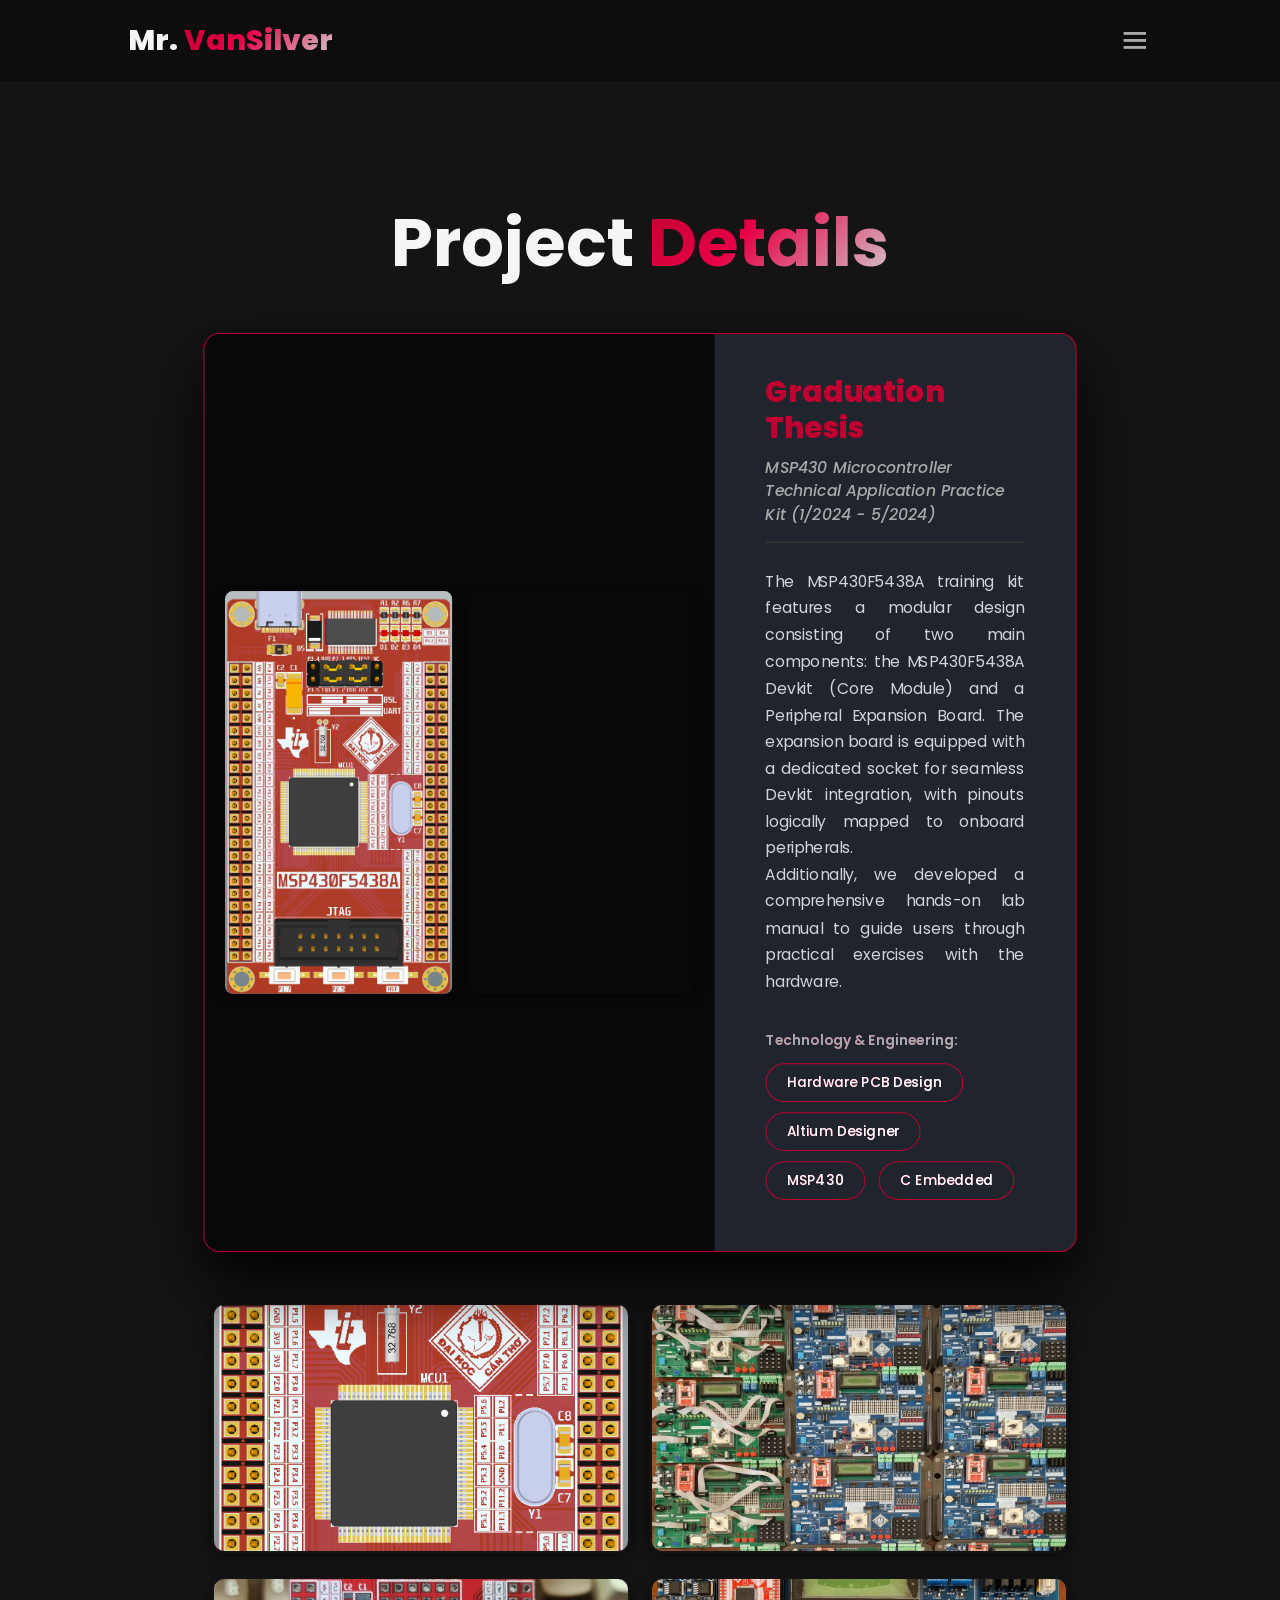
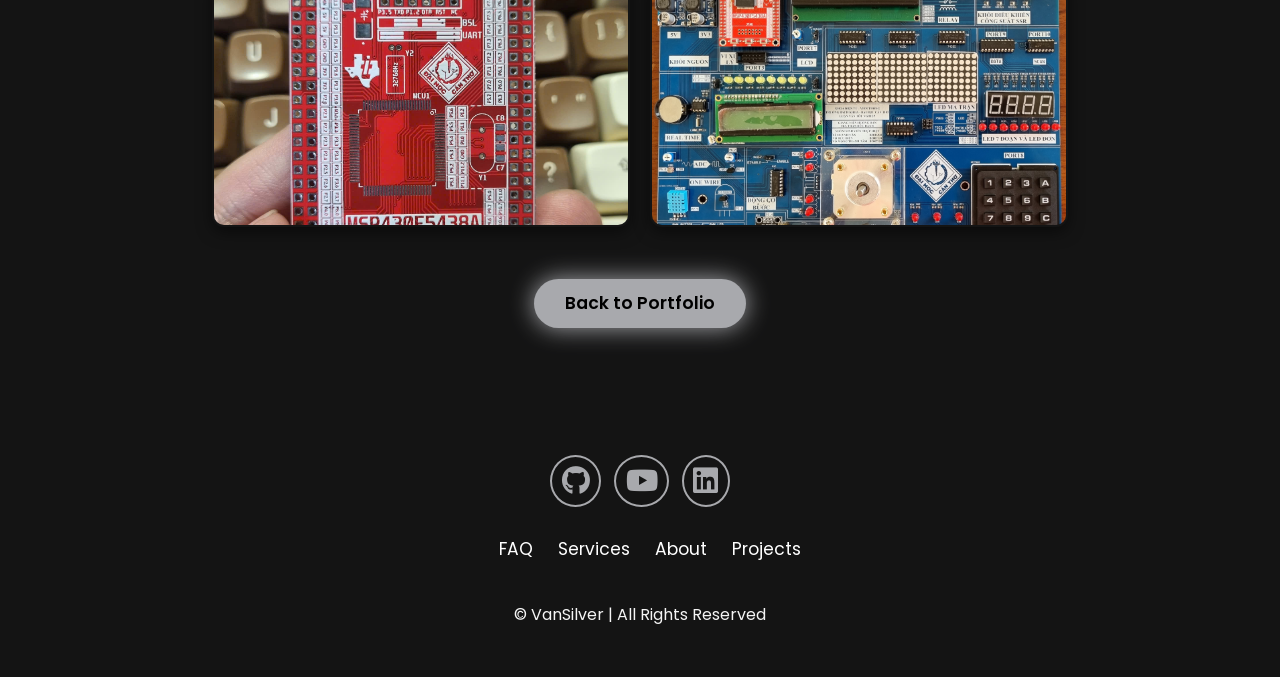
<file: project-graduation-thesis.html>
<!DOCTYPE html>
<html lang="en">

<head>
  <meta charset="UTF-8" />
  <meta name="viewport" content="width=device-width, initial-scale=1.0" />
  <title>Graduation Thesis - VanSilver Portfolio</title>
  <link rel="stylesheet" href="assets/css/style-orange-red.css" />
  <link href='https://unpkg.com/boxicons@2.1.4/css/boxicons.min.css' rel='stylesheet'>
  <link rel="stylesheet" href="https://cdnjs.cloudflare.com/ajax/libs/font-awesome/6.6.0/css/all.min.css">
  <link rel="stylesheet" href="https://cdn.jsdelivr.net/npm/@fancyapps/ui@5.0/dist/fancybox/fancybox.css" />
  <link rel="icon" href="favicon.ico" type="image/x-icon">
</head>

<body>
  <header class="header">
    <a href="index.html#home" class="logo">
      Mr. <span>VanSilver</span>
    </a>
    <i class="bx bx-menu" id="menu-icon"></i>
    <nav class="navbar">
      <a href="index.html#home">Home</a>
      <a href="index.html#about">About</a>
      <a href="index.html#services">Services</a>
      <a href="index.html#projects">Projects</a>
      <a href="index.html#contact">Contact</a>
    </nav>
    <button class="gradient-btn" id="contact-btn">Contact Me</button>
  </header>

  <section class="projects" style="padding-top: 15rem; min-height: unset; padding-bottom: 5rem;">
    <h2 class="heading">Project <span>Details</span></h2>

    <div class="projects-container-custom">
      <div class="project-row active" style="cursor: default; pointer-events: auto;">
        <div class="project-media-gallery">
          <img src="assets/img/projects/Graduation-thesis/KIT_MSP430F5438A_BSL.png" alt="Graduation Thesis"
            class="media-item">
          <iframe class="media-item" src="https://www.youtube.com/embed/G061mG5yTEQ" frameborder="0"
            allowfullscreen></iframe>
        </div>
        <div class="project-content">
          <div class="project-title">Graduation Thesis</div>
          <div class="project-summary">MSP430 Microcontroller Technical Application Practice Kit (1/2024 - 5/2024)</div>
          <div class="project-description">
            <p>The MSP430F5438A training kit features a modular design consisting of two main components: the
              MSP430F5438A Devkit (Core Module) and a Peripheral Expansion Board. The expansion board is equipped with a
              dedicated socket for seamless Devkit integration, with pinouts logically mapped to onboard peripherals.
            </p>
            <p>Additionally, we developed a comprehensive hands-on lab manual to guide users through practical exercises
              with the hardware.</p>
          </div>
          <div class="tech-stack">
            <span class="tech-label">Technology & Engineering:</span>
            <div class="tags">
              <span>Hardware PCB Design</span>
              <span>Altium Designer</span>
              <span>MSP430</span>
              <span>C Embedded</span>
            </div>
          </div>
        </div>
      </div>
      
      <div class="detail-gallery">
        <a href="assets/img/projects/Graduation-thesis/KIT_MSP430F5438A_BSL.png" data-fancybox="gallery">
          <img src="assets/img/projects/Graduation-thesis/KIT_MSP430F5438A_BSL.png" alt="Gallery Image 1">
        </a>
        <a href="assets/img/projects/Graduation-thesis/ketqualuanvan.jpg" data-fancybox="gallery">
          <img src="assets/img/projects/Graduation-thesis/ketqualuanvan.jpg" alt="Gallery Image 2">
        </a>
        <a href="assets/img/projects/Graduation-thesis/z7277470069528_8d7112f47a5e106aea6afc37aab497d3.jpg" data-fancybox="gallery">
          <img src="assets/img/projects/Graduation-thesis/z7277470069528_8d7112f47a5e106aea6afc37aab497d3.jpg" alt="Gallery Image 3">
        </a>
        <a href="assets/img/projects/Graduation-thesis/20240413_151230.jpg" data-fancybox="gallery">
          <img src="assets/img/projects/Graduation-thesis/20240413_151230.jpg" alt="Gallery Image 4">
        </a>
      </div>
      
      <div style="text-align: center; margin-top: 5rem;">
         <a href="index.html#projects" class="btn">Back to Portfolio</a>
      </div>
    </div>
  </section>

  <footer class="footer">
    <div class="social-icons">
      <a href="https://github.com/VanSilver" target="_blank" rel="noopener noreferrer">
        <i class="fa-brands fa-github"></i>
      </a>
      <a href="https://www.youtube.com/@vansilver1711" target="_blank" rel="noopener noreferrer">
        <i class="fa-brands fa-youtube"></i>
      </a>
      <a href="https://www.linkedin.com/in/vansilver1711/" target="_blank" rel="noopener noreferrer">
        <i class="fa-brands fa-linkedin"></i>
      </a>
    </div>
    <ul class="list">
      <li><a href="">FAQ</a></li>
      <li><a href="index.html#services">Services</a></li>
      <li><a href="index.html#about">About</a></li>
      <li><a href="index.html#projects">Projects</a></li>
    </ul>
    <p class="copyright"> © VanSilver | All Rights Reserved</p>
  </footer>

  <script src="assets/js/script.js"></script>
  <script src="https://cdn.jsdelivr.net/npm/@fancyapps/ui@5.0/dist/fancybox/fancybox.umd.js"></script>
  <script>
    Fancybox.bind("[data-fancybox]", {
      // Custom options
    });
    document.getElementById('contact-btn').addEventListener('click', () => {
      window.location.href = 'index.html#contact';
    });
  </script>
</body>

</html>
</file>
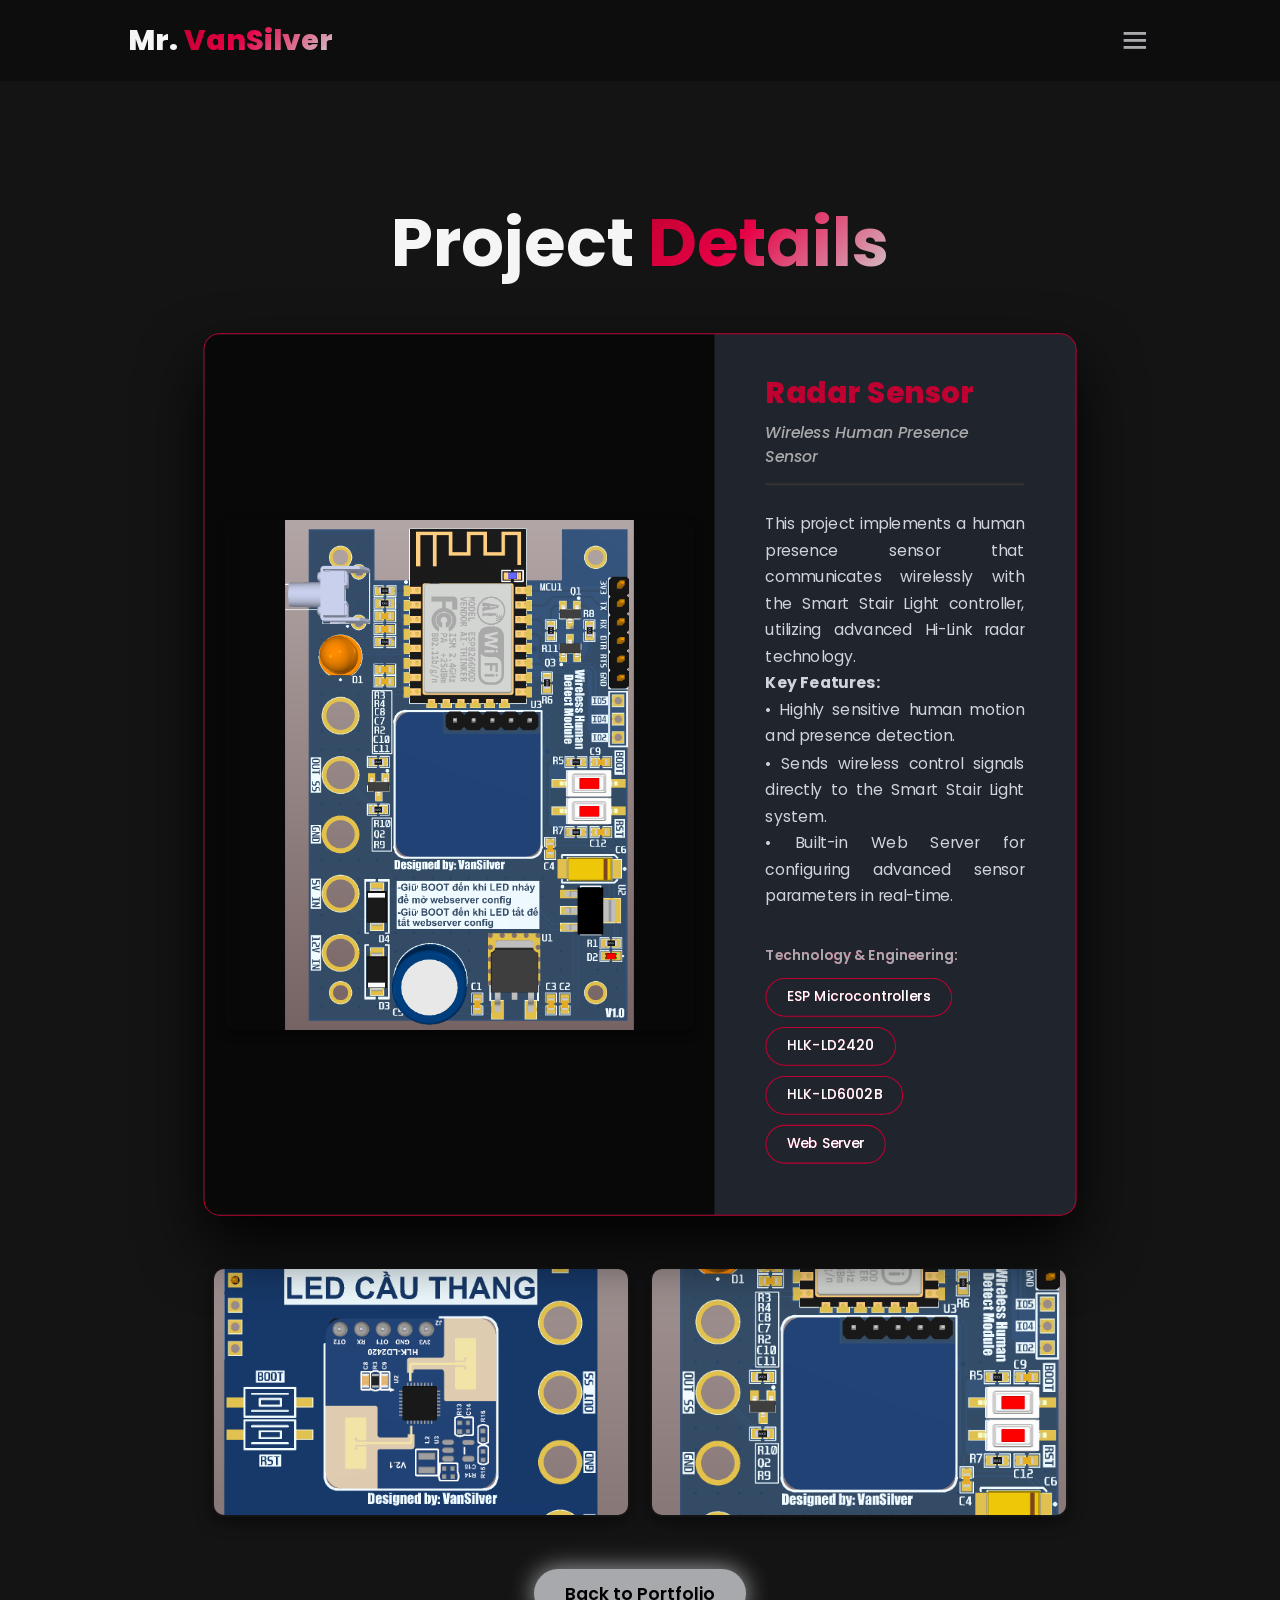
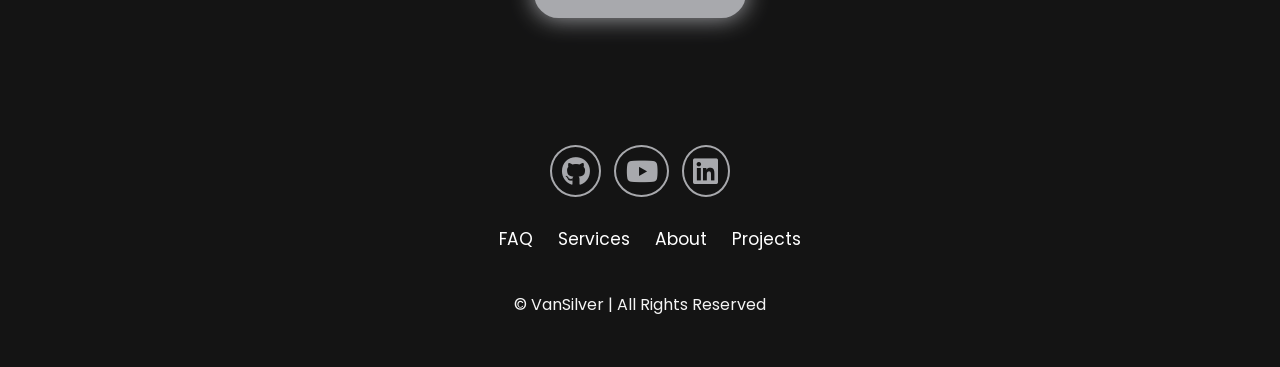
<file: project-radar-sensor.html>
<!DOCTYPE html>
<html lang="en">

<head>
  <meta charset="UTF-8" />
  <meta name="viewport" content="width=device-width, initial-scale=1.0" />
  <title>Radar Sensor - VanSilver Portfolio</title>
  <link rel="stylesheet" href="assets/css/style-orange-red.css" />
  <link href='https://unpkg.com/boxicons@2.1.4/css/boxicons.min.css' rel='stylesheet'>
  <link rel="stylesheet" href="https://cdnjs.cloudflare.com/ajax/libs/font-awesome/6.6.0/css/all.min.css">
  <link rel="stylesheet" href="https://cdn.jsdelivr.net/npm/@fancyapps/ui@5.0/dist/fancybox/fancybox.css" />
  <link rel="icon" href="favicon.ico" type="image/x-icon">
</head>

<body>
  <header class="header">
    <a href="index.html#home" class="logo">
      Mr. <span>VanSilver</span>
    </a>
    <i class="bx bx-menu" id="menu-icon"></i>
    <nav class="navbar">
      <a href="index.html#home">Home</a>
      <a href="index.html#about">About</a>
      <a href="index.html#services">Services</a>
      <a href="index.html#projects">Projects</a>
      <a href="index.html#contact">Contact</a>
    </nav>
    <button class="gradient-btn" id="contact-btn">Contact Me</button>
  </header>

  <section class="projects" style="padding-top: 15rem; min-height: unset; padding-bottom: 5rem;">
    <h2 class="heading">Project <span>Details</span></h2>

    <div class="projects-container-custom">
      <div class="project-row active" style="cursor: default; pointer-events: auto;">
        <div class="project-media-gallery" style="grid-template-columns: 1fr;">
          <img src="assets/img/projects/Radar-Sensor/Sensor_HLK_LD2420_ESP8266.png" alt="Radar Sensor"
            class="media-item" style="aspect-ratio: auto; object-fit: contain; max-height: 500px; margin: 0 auto;">
        </div>
        <div class="project-content">
          <div class="project-title">Radar Sensor</div>
          <div class="project-summary">Wireless Human Presence Sensor</div>
          <div class="project-description">
            <p>This project implements a human presence sensor that communicates wirelessly with the Smart Stair Light controller, utilizing advanced Hi-Link radar technology.</p>
            <p><strong>Key Features:</strong><br>
            • Highly sensitive human motion and presence detection.<br>
            • Sends wireless control signals directly to the Smart Stair Light system.<br>
            • Built-in Web Server for configuring advanced sensor parameters in real-time.</p>
          </div>
          <div class="tech-stack">
            <span class="tech-label">Technology & Engineering:</span>
            <div class="tags">
              <span>ESP Microcontrollers</span>
              <span>HLK-LD2420</span>
              <span>HLK-LD6002B</span>
              <span>Web Server</span>
            </div>
          </div>
        </div>
      </div>
      
      <div class="detail-gallery">
        <a href="assets/img/projects/Radar-Sensor/Radar_Sensor_HLK_LD2420_ESP8266.png" data-fancybox="gallery">
          <img src="assets/img/projects/Radar-Sensor/Radar_Sensor_HLK_LD2420_ESP8266.png" alt="Gallery Image 1">
        </a>
        <a href="assets/img/projects/Radar-Sensor/Sensor_HLK_LD2420_ESP8266.png" data-fancybox="gallery">
          <img src="assets/img/projects/Radar-Sensor/Sensor_HLK_LD2420_ESP8266.png" alt="Gallery Image 2">
        </a>
      </div>
      
      <div style="text-align: center; margin-top: 5rem;">
         <a href="index.html#projects" class="btn">Back to Portfolio</a>
      </div>
    </div>
  </section>

  <footer class="footer">
    <div class="social-icons">
      <a href="https://github.com/VanSilver" target="_blank" rel="noopener noreferrer">
        <i class="fa-brands fa-github"></i>
      </a>
      <a href="https://www.youtube.com/@vansilver1711" target="_blank" rel="noopener noreferrer">
        <i class="fa-brands fa-youtube"></i>
      </a>
      <a href="https://www.linkedin.com/in/vansilver1711/" target="_blank" rel="noopener noreferrer">
        <i class="fa-brands fa-linkedin"></i>
      </a>
    </div>
    <ul class="list">
      <li><a href="">FAQ</a></li>
      <li><a href="index.html#services">Services</a></li>
      <li><a href="index.html#about">About</a></li>
      <li><a href="index.html#projects">Projects</a></li>
    </ul>
    <p class="copyright"> © VanSilver | All Rights Reserved</p>
  </footer>

  <script src="assets/js/script.js"></script>
  <script src="https://cdn.jsdelivr.net/npm/@fancyapps/ui@5.0/dist/fancybox/fancybox.umd.js"></script>
  <script>
    Fancybox.bind("[data-fancybox]", {
      // Custom options
    });
    document.getElementById('contact-btn').addEventListener('click', () => {
      window.location.href = 'index.html#contact';
    });
  </script>
</body>

</html>
</file>
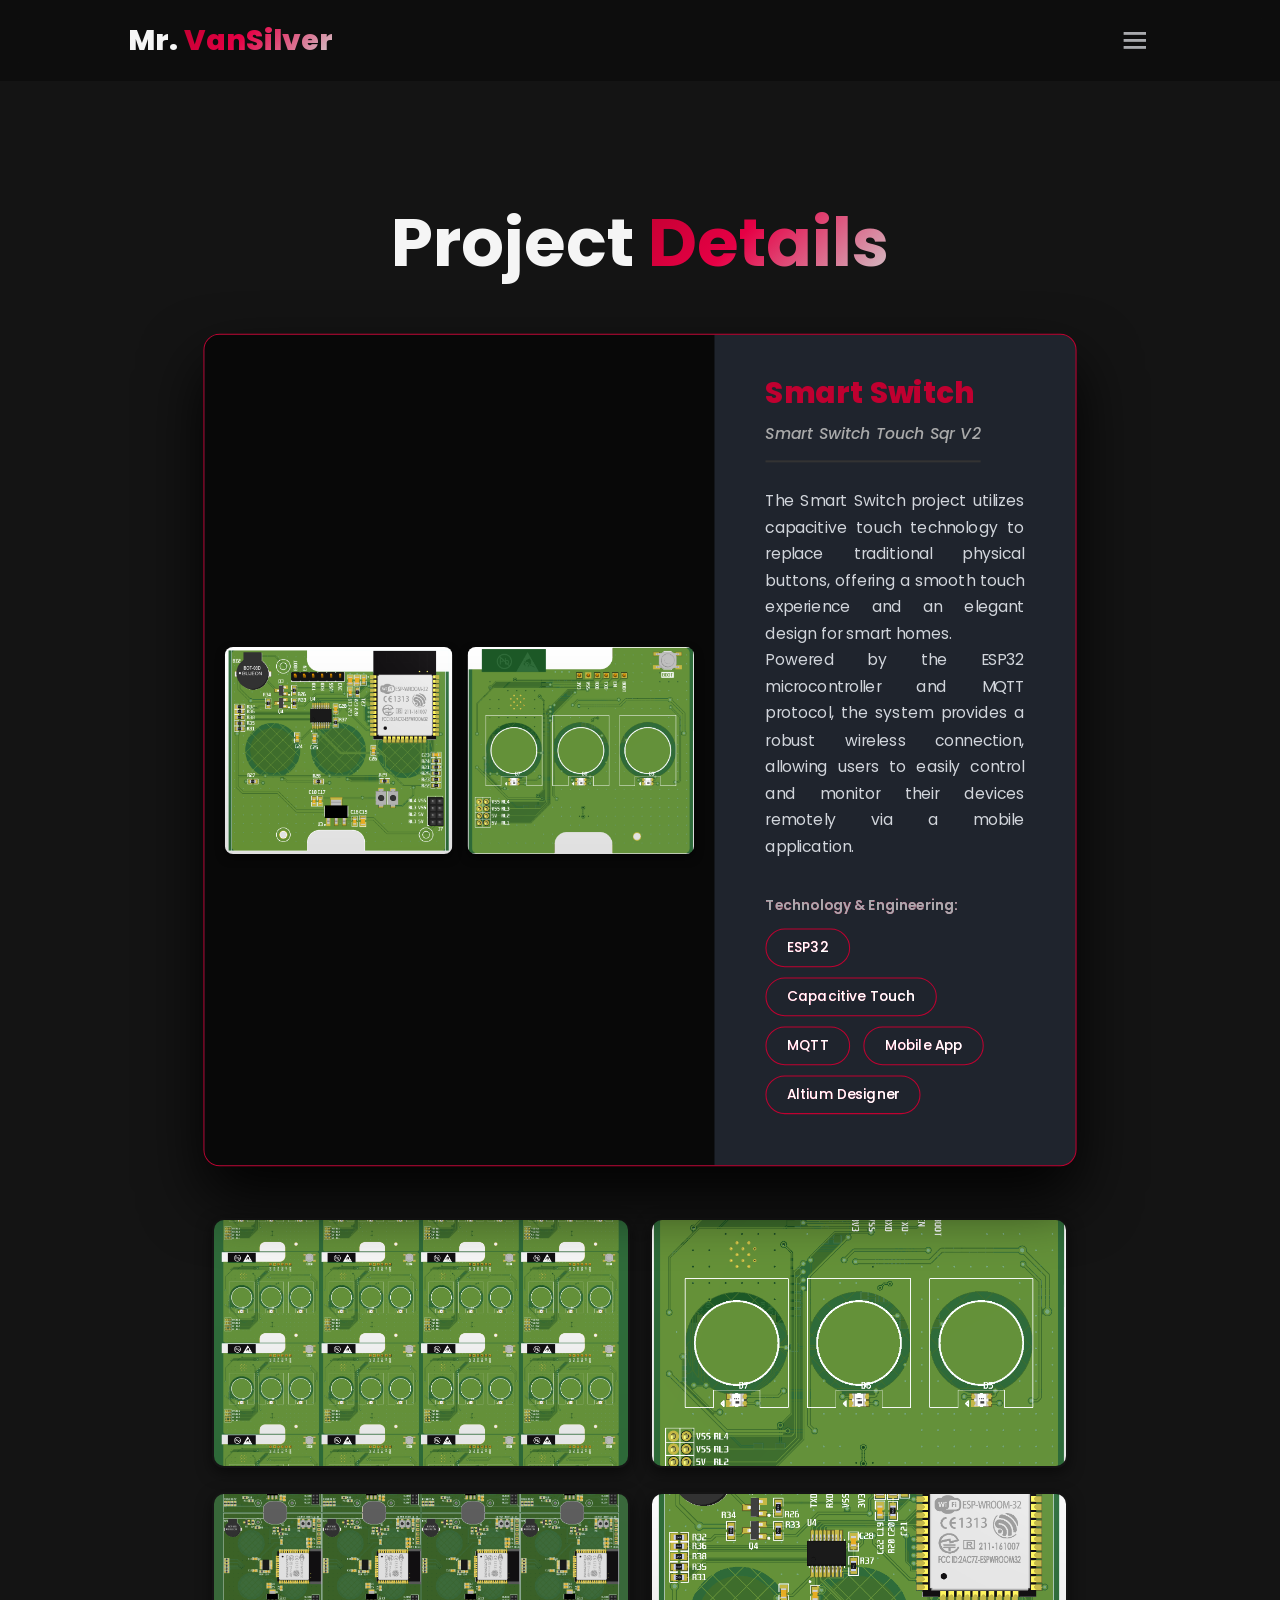
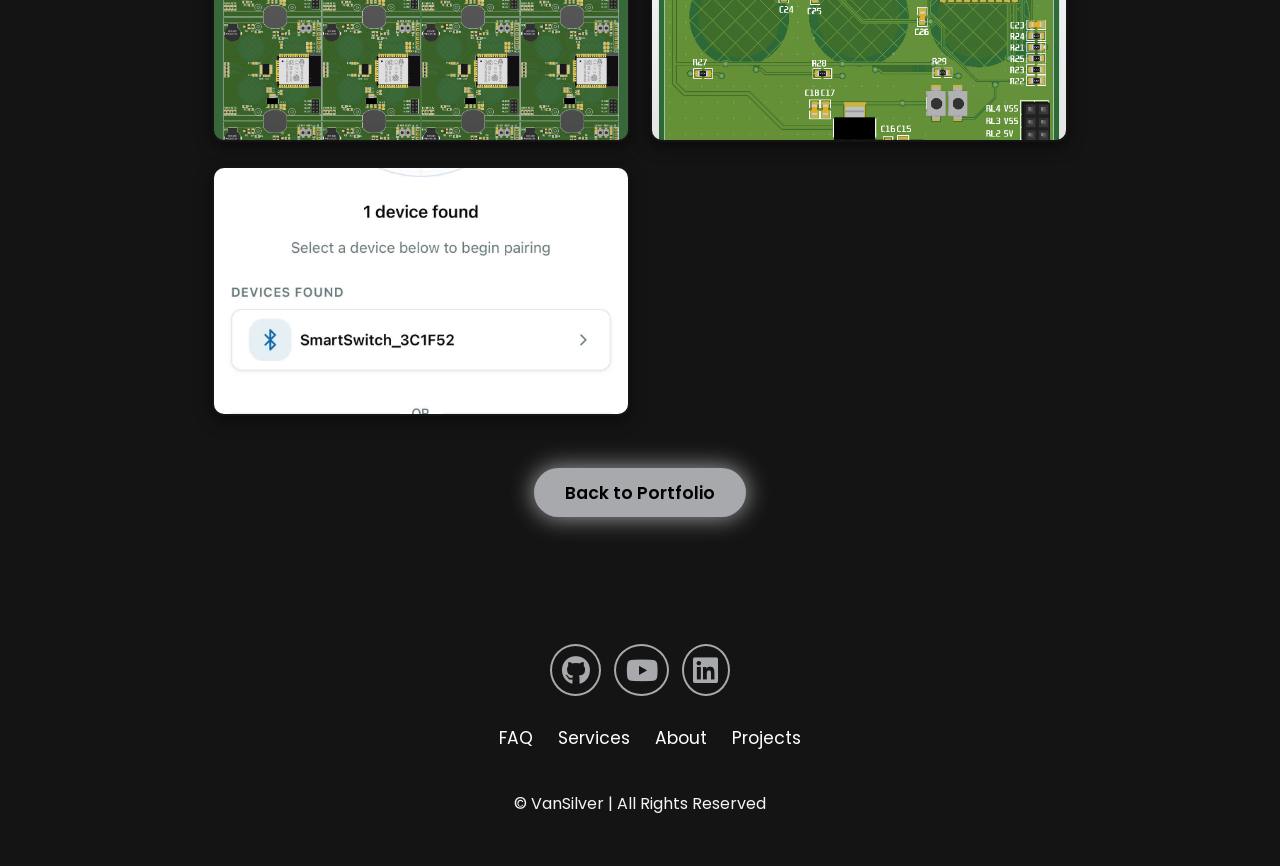
<file: project-smart-switch.html>
<!DOCTYPE html>
<html lang="en">

<head>
  <meta charset="UTF-8" />
  <meta name="viewport" content="width=device-width, initial-scale=1.0" />
  <title>Smart Switch - VanSilver Portfolio</title>
  <link rel="stylesheet" href="assets/css/style-orange-red.css" />
  <link href='https://unpkg.com/boxicons@2.1.4/css/boxicons.min.css' rel='stylesheet'>
  <link rel="stylesheet" href="https://cdnjs.cloudflare.com/ajax/libs/font-awesome/6.6.0/css/all.min.css">
  <link rel="stylesheet" href="https://cdn.jsdelivr.net/npm/@fancyapps/ui@5.0/dist/fancybox/fancybox.css" />
  <link rel="icon" href="favicon.ico" type="image/x-icon">
</head>

<body>
  <header class="header">
    <a href="index.html#home" class="logo">
      Mr. <span>VanSilver</span>
    </a>
    <i class="bx bx-menu" id="menu-icon"></i>
    <nav class="navbar">
      <a href="index.html#home">Home</a>
      <a href="index.html#about">About</a>
      <a href="index.html#services">Services</a>
      <a href="index.html#projects">Projects</a>
      <a href="index.html#contact">Contact</a>
    </nav>
    <button class="gradient-btn" id="contact-btn">Contact Me</button>
  </header>

  <section class="projects" style="padding-top: 15rem; min-height: unset; padding-bottom: 5rem;">
    <h2 class="heading">Project <span>Details</span></h2>

    <div class="projects-container-custom">
      <div class="project-row active" style="cursor: default; pointer-events: auto;">
        <div class="project-media-gallery">
          <img src="assets/img/projects/Smart-Switch/SmartSwitch_Touch3_Sqr_V2.png" alt="Smart Switch"
            class="media-item" style="aspect-ratio: auto; object-fit: contain;">
          <img src="assets/img/projects/Smart-Switch/Bottom_SmartSwitch_Touch3_Sqr_V2.png" alt="Smart Switch Bottom"
            class="media-item" style="aspect-ratio: auto; object-fit: contain;">
        </div>
        <div class="project-content">
          <div class="project-title">Smart Switch</div>
          <div class="project-summary">Smart Switch Touch Sqr V2</div>
          <div class="project-description">
            <p>The Smart Switch project utilizes capacitive touch technology to replace traditional physical buttons,
              offering a smooth touch experience and an elegant design for smart homes.</p>
            <p>Powered by the ESP32 microcontroller and MQTT protocol, the system provides a robust wireless connection,
              allowing users to easily control and monitor their devices remotely via a mobile application.</p>
          </div>
          <div class="tech-stack">
            <span class="tech-label">Technology & Engineering:</span>
            <div class="tags">
              <span>ESP32</span>
              <span>Capacitive Touch</span>
              <span>MQTT</span>
              <span>Mobile App</span>
              <span>Altium Designer</span>
            </div>
          </div>
        </div>
      </div>

      <div class="detail-gallery">
        <a href="assets/img/projects/Smart-Switch/Bottom_Panel_SmartSwitch_Touch3_Sqr_V2.png" data-fancybox="gallery">
          <img src="assets/img/projects/Smart-Switch/Bottom_Panel_SmartSwitch_Touch3_Sqr_V2.png" alt="Gallery Image 1">
        </a>
        <a href="assets/img/projects/Smart-Switch/Bottom_SmartSwitch_Touch3_Sqr_V2.png" data-fancybox="gallery">
          <img src="assets/img/projects/Smart-Switch/Bottom_SmartSwitch_Touch3_Sqr_V2.png" alt="Gallery Image 2">
        </a>
        <a href="assets/img/projects/Smart-Switch/Panel_SmartSwitch_Touch_Sqr.png" data-fancybox="gallery">
          <img src="assets/img/projects/Smart-Switch/Panel_SmartSwitch_Touch_Sqr.png" alt="Gallery Image 3">
        </a>
        <a href="assets/img/projects/Smart-Switch/SmartSwitch_Touch3_Sqr_V2.png" data-fancybox="gallery">
          <img src="assets/img/projects/Smart-Switch/SmartSwitch_Touch3_Sqr_V2.png" alt="Gallery Image 4">
        </a>
        <a href="assets/img/projects/Smart-Switch/app_view_1.jpg" data-fancybox="gallery">
          <img src="assets/img/projects/Smart-Switch/app_view_1.jpg" alt="Gallery Image 5">
        </a>
      </div>

      <div style="text-align: center; margin-top: 5rem;">
        <a href="index.html#projects" class="btn">Back to Portfolio</a>
      </div>
    </div>
  </section>

  <footer class="footer">
    <div class="social-icons">
      <a href="https://github.com/VanSilver" target="_blank" rel="noopener noreferrer">
        <i class="fa-brands fa-github"></i>
      </a>
      <a href="https://www.youtube.com/@vansilver1711" target="_blank" rel="noopener noreferrer">
        <i class="fa-brands fa-youtube"></i>
      </a>
      <a href="https://www.linkedin.com/in/vansilver1711/" target="_blank" rel="noopener noreferrer">
        <i class="fa-brands fa-linkedin"></i>
      </a>
    </div>
    <ul class="list">
      <li><a href="">FAQ</a></li>
      <li><a href="index.html#services">Services</a></li>
      <li><a href="index.html#about">About</a></li>
      <li><a href="index.html#projects">Projects</a></li>
    </ul>
    <p class="copyright"> © VanSilver | All Rights Reserved</p>
  </footer>

  <script src="assets/js/script.js"></script>
  <script src="https://cdn.jsdelivr.net/npm/@fancyapps/ui@5.0/dist/fancybox/fancybox.umd.js"></script>
  <script>
    Fancybox.bind("[data-fancybox]", {
      // Custom options
    });
    document.getElementById('contact-btn').addEventListener('click', () => {
      window.location.href = 'index.html#contact';
    });
  </script>
</body>

</html>
</file>
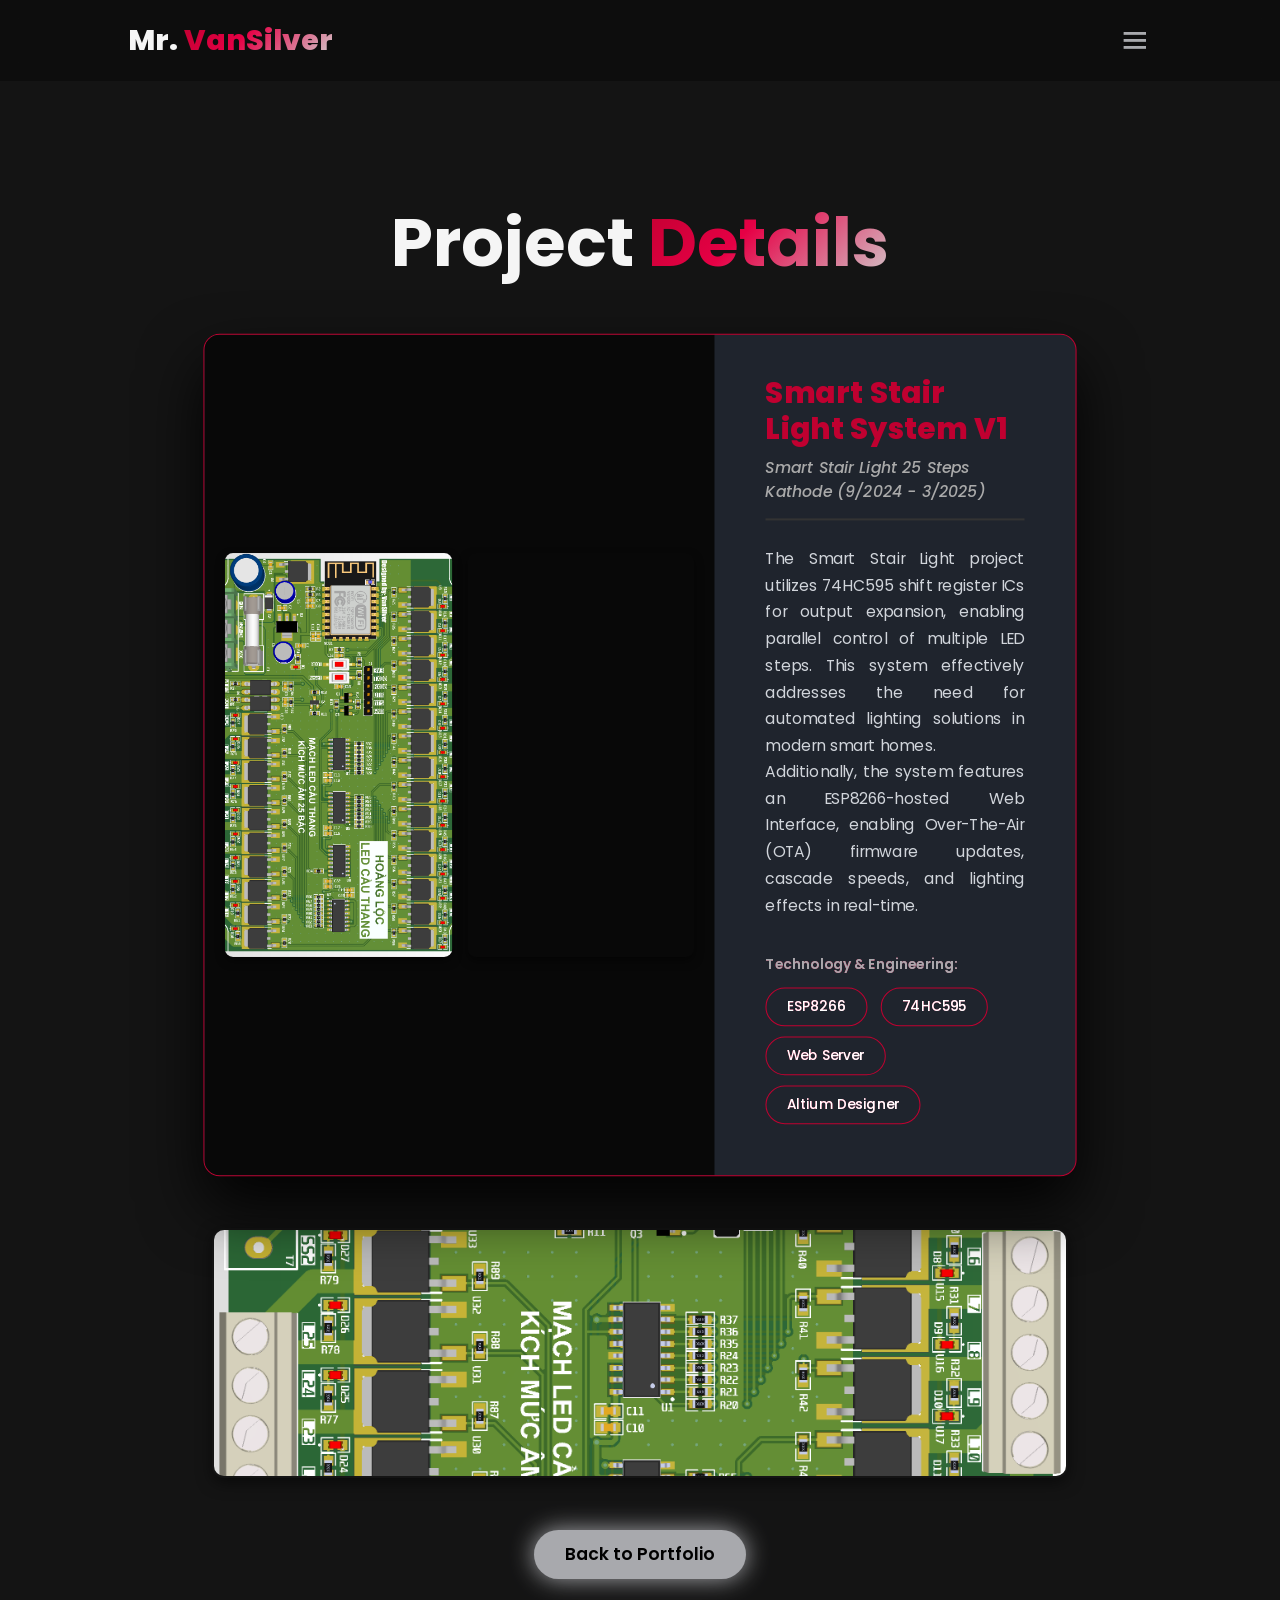
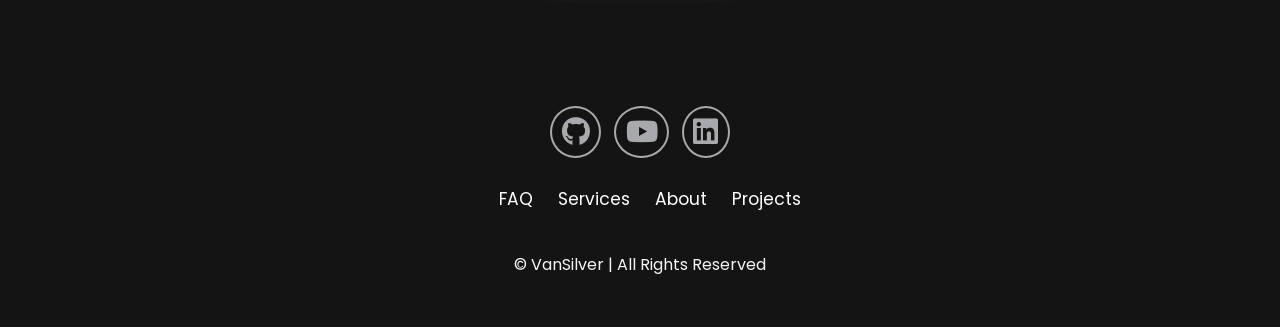
<file: project-stair-light-v1.html>
<!DOCTYPE html>
<html lang="en">

<head>
  <meta charset="UTF-8" />
  <meta name="viewport" content="width=device-width, initial-scale=1.0" />
  <title>Smart Stair Light V1 - VanSilver Portfolio</title>
  <link rel="stylesheet" href="assets/css/style-orange-red.css" />
  <link href='https://unpkg.com/boxicons@2.1.4/css/boxicons.min.css' rel='stylesheet'>
  <link rel="stylesheet" href="https://cdnjs.cloudflare.com/ajax/libs/font-awesome/6.6.0/css/all.min.css">
  <link rel="stylesheet" href="https://cdn.jsdelivr.net/npm/@fancyapps/ui@5.0/dist/fancybox/fancybox.css" />
  <link rel="icon" href="favicon.ico" type="image/x-icon">
</head>

<body>
  <header class="header">
    <a href="index.html#home" class="logo">
      Mr. <span>VanSilver</span>
    </a>
    <i class="bx bx-menu" id="menu-icon"></i>
    <nav class="navbar">
      <a href="index.html#home">Home</a>
      <a href="index.html#about">About</a>
      <a href="index.html#services">Services</a>
      <a href="index.html#projects">Projects</a>
      <a href="index.html#contact">Contact</a>
    </nav>
    <button class="gradient-btn" id="contact-btn">Contact Me</button>
  </header>

  <section class="projects" style="padding-top: 15rem; min-height: unset; padding-bottom: 5rem;">
    <h2 class="heading">Project <span>Details</span></h2>

    <div class="projects-container-custom">
      <div class="project-row active" style="cursor: default; pointer-events: auto;">
        <div class="project-media-gallery">
          <img src="assets/img/projects/Smart-Stair-Light-25Step/SmartStairLight_25steps_Kathode.png"
            alt="Smart Stair Light" class="media-item">
          <iframe class="media-item" src="https://www.youtube.com/embed/nNyI7j526cc" frameborder="0"
            allowfullscreen></iframe>
        </div>
        <div class="project-content">
          <div class="project-title">Smart Stair Light System V1</div>
          <div class="project-summary">Smart Stair Light 25 Steps Kathode (9/2024 - 3/2025)</div>
          <div class="project-description">
            <p> The Smart Stair Light project utilizes 74HC595 shift register ICs for output expansion, enabling
              parallel control of multiple LED steps. This system effectively addresses the need for automated lighting
              solutions in modern smart homes.
            </p>
            <p> Additionally, the system features an ESP8266-hosted Web Interface, enabling Over-The-Air (OTA)
              firmware updates, cascade speeds, and lighting effects in real-time.</p>
          </div>
          <div class="tech-stack">
            <span class="tech-label">Technology & Engineering:</span>
            <div class="tags">
              <span>ESP8266</span>
              <span>74HC595</span>
              <span>Web Server</span>
              <span>Altium Designer</span>
            </div>
          </div>
        </div>
      </div>
      
      <div class="detail-gallery">
        <a href="assets/img/projects/Smart-Stair-Light-25Step/SmartStairLight_25steps_Kathode.png" data-fancybox="gallery">
          <img src="assets/img/projects/Smart-Stair-Light-25Step/SmartStairLight_25steps_Kathode.png" alt="Gallery Image 1">
        </a>
      </div>
      
      <div style="text-align: center; margin-top: 5rem;">
         <a href="index.html#projects" class="btn">Back to Portfolio</a>
      </div>
    </div>
  </section>

  <footer class="footer">
    <div class="social-icons">
      <a href="https://github.com/VanSilver" target="_blank" rel="noopener noreferrer">
        <i class="fa-brands fa-github"></i>
      </a>
      <a href="https://www.youtube.com/@vansilver1711" target="_blank" rel="noopener noreferrer">
        <i class="fa-brands fa-youtube"></i>
      </a>
      <a href="https://www.linkedin.com/in/vansilver1711/" target="_blank" rel="noopener noreferrer">
        <i class="fa-brands fa-linkedin"></i>
      </a>
    </div>
    <ul class="list">
      <li><a href="">FAQ</a></li>
      <li><a href="index.html#services">Services</a></li>
      <li><a href="index.html#about">About</a></li>
      <li><a href="index.html#projects">Projects</a></li>
    </ul>
    <p class="copyright"> © VanSilver | All Rights Reserved</p>
  </footer>

  <script src="assets/js/script.js"></script>
  <script src="https://cdn.jsdelivr.net/npm/@fancyapps/ui@5.0/dist/fancybox/fancybox.umd.js"></script>
  <script>
    Fancybox.bind("[data-fancybox]", {
      // Custom options
    });
    document.getElementById('contact-btn').addEventListener('click', () => {
      window.location.href = 'index.html#contact';
    });
  </script>
</body>

</html>
</file>
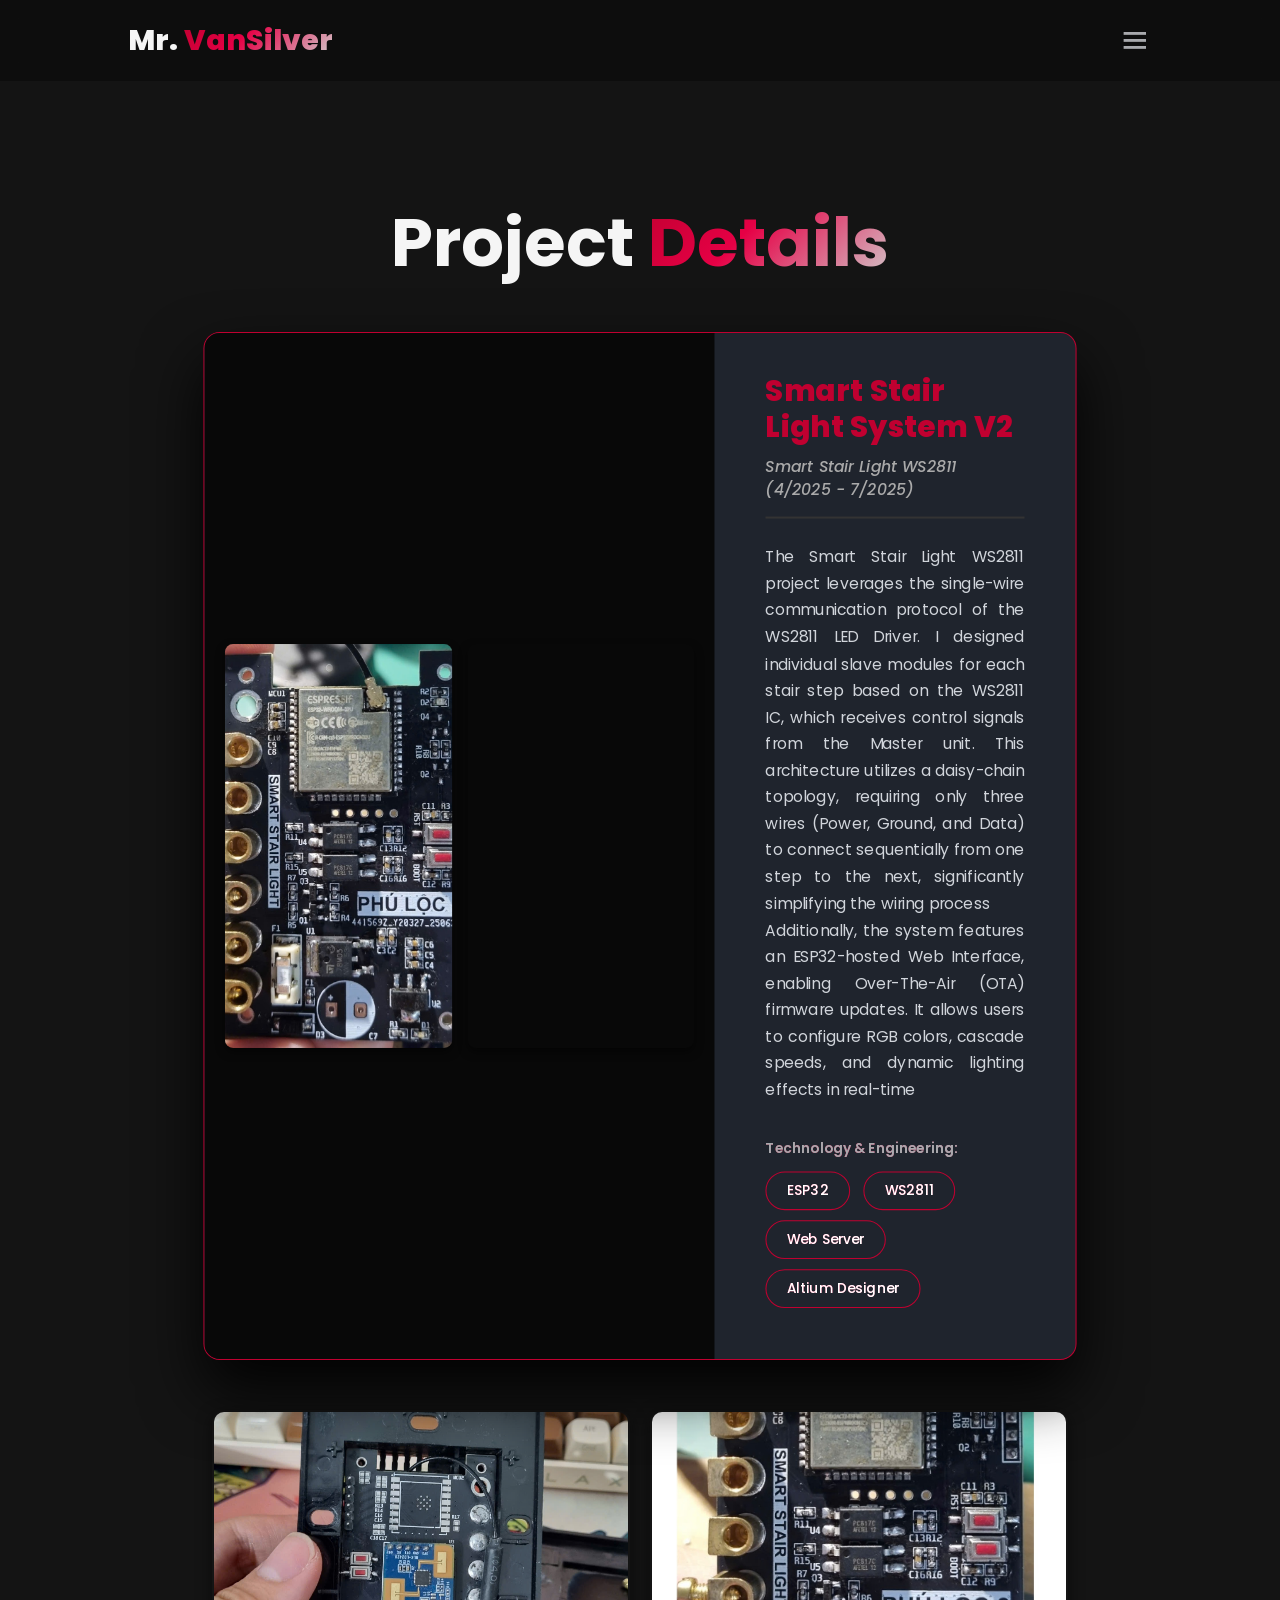
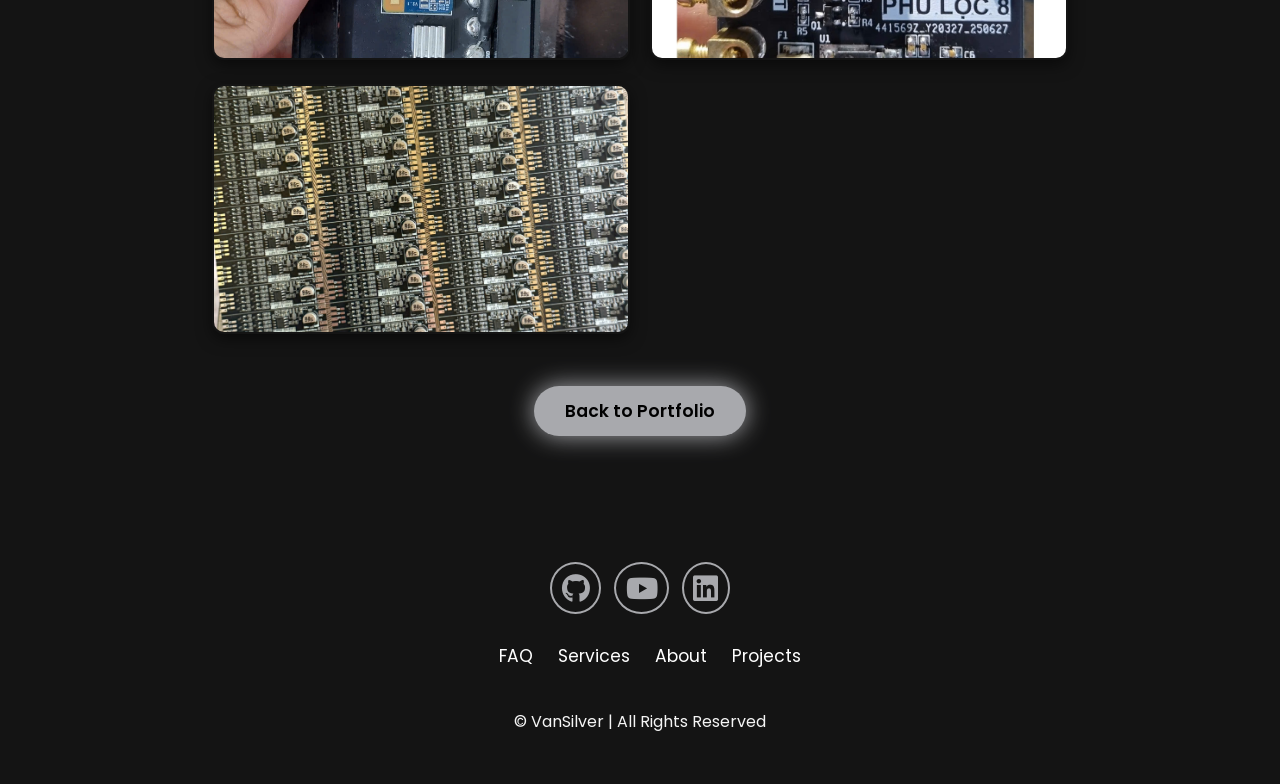
<file: project-stair-light-v2.html>
<!DOCTYPE html>
<html lang="en">

<head>
  <meta charset="UTF-8" />
  <meta name="viewport" content="width=device-width, initial-scale=1.0" />
  <title>Smart Stair Light V2 - VanSilver Portfolio</title>
  <link rel="stylesheet" href="assets/css/style-orange-red.css" />
  <link href='https://unpkg.com/boxicons@2.1.4/css/boxicons.min.css' rel='stylesheet'>
  <link rel="stylesheet" href="https://cdnjs.cloudflare.com/ajax/libs/font-awesome/6.6.0/css/all.min.css">
  <link rel="stylesheet" href="https://cdn.jsdelivr.net/npm/@fancyapps/ui@5.0/dist/fancybox/fancybox.css" />
  <link rel="icon" href="favicon.ico" type="image/x-icon">
</head>

<body>
  <header class="header">
    <a href="index.html#home" class="logo">
      Mr. <span>VanSilver</span>
    </a>
    <i class="bx bx-menu" id="menu-icon"></i>
    <nav class="navbar">
      <a href="index.html#home">Home</a>
      <a href="index.html#about">About</a>
      <a href="index.html#services">Services</a>
      <a href="index.html#projects">Projects</a>
      <a href="index.html#contact">Contact</a>
    </nav>
    <button class="gradient-btn" id="contact-btn">Contact Me</button>
  </header>

  <section class="projects" style="padding-top: 15rem; min-height: unset; padding-bottom: 5rem;">
    <h2 class="heading">Project <span>Details</span></h2>

    <div class="projects-container-custom">
      <div class="project-row active" style="cursor: default; pointer-events: auto;">
        <div class="project-media-gallery">
          <img src="assets/img/projects/Smart-Stair-Light-RGB/Master_controller_top_layer.jpg" alt="Smart Stair Light"
            class="media-item">
          <iframe class="media-item" src="https://www.youtube.com/embed/9xn1KpapvbE" frameborder="0"
            allowfullscreen></iframe>
        </div>
        <div class="project-content">
          <div class="project-title">Smart Stair Light System V2</div>
          <div class="project-summary">Smart Stair Light WS2811 (4/2025 - 7/2025)</div>
          <div class="project-description">
            <p>The Smart Stair Light WS2811 project leverages the single-wire communication protocol of the WS2811 LED
              Driver. I designed individual slave modules for each stair step based on the WS2811 IC, which receives
              control signals from the Master unit. This architecture utilizes a daisy-chain topology, requiring only
              three wires (Power, Ground, and Data) to connect sequentially from one step to the next, significantly
              simplifying the wiring process
            </p>
            <p>Additionally, the system features an ESP32-hosted Web Interface, enabling Over-The-Air (OTA) firmware
              updates. It allows users to configure RGB colors, cascade speeds, and dynamic lighting effects in
              real-time</p>
          </div>
          <div class="tech-stack">
            <span class="tech-label">Technology & Engineering:</span>
            <div class="tags">
              <span>ESP32</span>
              <span>WS2811</span>
              <span>Web Server</span>
              <span>Altium Designer</span>
            </div>
          </div>
        </div>
      </div>
      
      <div class="detail-gallery">
        <a href="assets/img/projects/Smart-Stair-Light-RGB/Master_controller_bottom_layer.jpg" data-fancybox="gallery">
          <img src="assets/img/projects/Smart-Stair-Light-RGB/Master_controller_bottom_layer.jpg" alt="Gallery Image 1">
        </a>
        <a href="assets/img/projects/Smart-Stair-Light-RGB/Master_controller_top_layer.jpg" data-fancybox="gallery">
          <img src="assets/img/projects/Smart-Stair-Light-RGB/Master_controller_top_layer.jpg" alt="Gallery Image 2">
        </a>
        <a href="assets/img/projects/Smart-Stair-Light-RGB/Slave-control-board.jpg" data-fancybox="gallery">
          <img src="assets/img/projects/Smart-Stair-Light-RGB/Slave-control-board.jpg" alt="Gallery Image 3">
        </a>
      </div>
      
      <div style="text-align: center; margin-top: 5rem;">
         <a href="index.html#projects" class="btn">Back to Portfolio</a>
      </div>
    </div>
  </section>

  <footer class="footer">
    <div class="social-icons">
      <a href="https://github.com/VanSilver" target="_blank" rel="noopener noreferrer">
        <i class="fa-brands fa-github"></i>
      </a>
      <a href="https://www.youtube.com/@vansilver1711" target="_blank" rel="noopener noreferrer">
        <i class="fa-brands fa-youtube"></i>
      </a>
      <a href="https://www.linkedin.com/in/vansilver1711/" target="_blank" rel="noopener noreferrer">
        <i class="fa-brands fa-linkedin"></i>
      </a>
    </div>
    <ul class="list">
      <li><a href="">FAQ</a></li>
      <li><a href="index.html#services">Services</a></li>
      <li><a href="index.html#about">About</a></li>
      <li><a href="index.html#projects">Projects</a></li>
    </ul>
    <p class="copyright"> © VanSilver | All Rights Reserved</p>
  </footer>

  <script src="assets/js/script.js"></script>
  <script src="https://cdn.jsdelivr.net/npm/@fancyapps/ui@5.0/dist/fancybox/fancybox.umd.js"></script>
  <script>
    Fancybox.bind("[data-fancybox]", {
      // Custom options
    });
    document.getElementById('contact-btn').addEventListener('click', () => {
      window.location.href = 'index.html#contact';
    });
  </script>
</body>

</html>
</file>
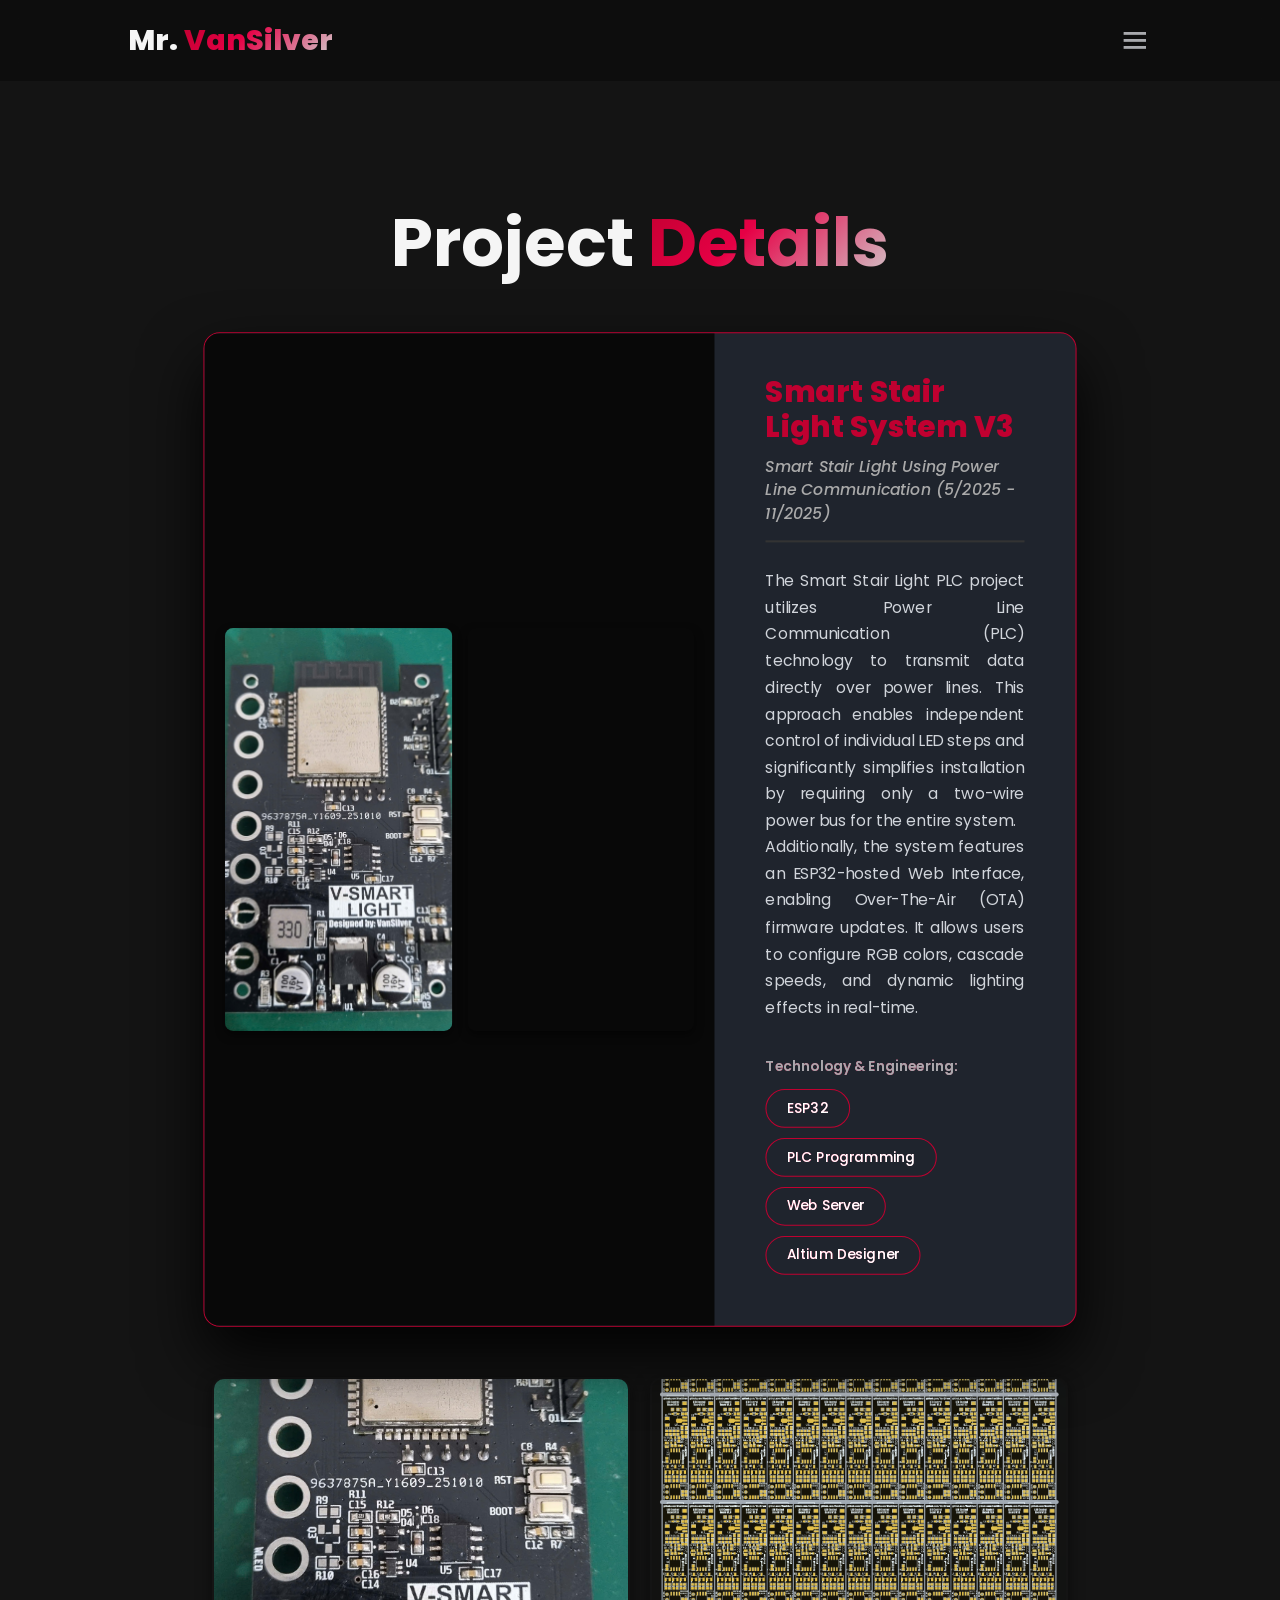
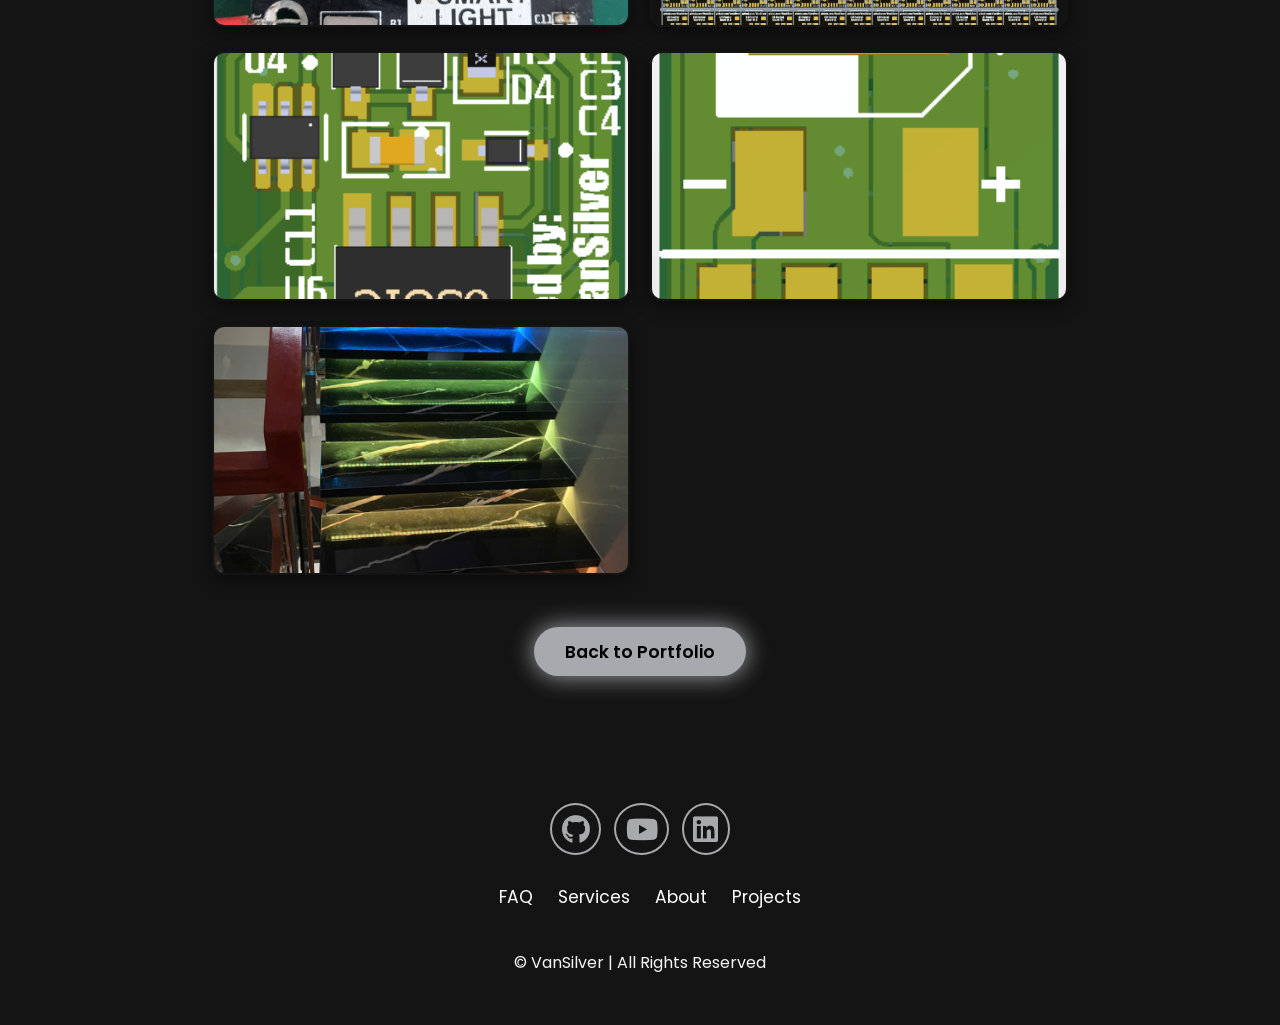
<file: project-stair-light-v3.html>
<!DOCTYPE html>
<html lang="en">

<head>
  <meta charset="UTF-8" />
  <meta name="viewport" content="width=device-width, initial-scale=1.0" />
  <title>Smart Stair Light V3 - VanSilver Portfolio</title>
  <link rel="stylesheet" href="assets/css/style-orange-red.css" />
  <link href='https://unpkg.com/boxicons@2.1.4/css/boxicons.min.css' rel='stylesheet'>
  <link rel="stylesheet" href="https://cdnjs.cloudflare.com/ajax/libs/font-awesome/6.6.0/css/all.min.css">
  <link rel="stylesheet" href="https://cdn.jsdelivr.net/npm/@fancyapps/ui@5.0/dist/fancybox/fancybox.css" />
  <link rel="icon" href="favicon.ico" type="image/x-icon">
</head>

<body>
  <header class="header">
    <a href="index.html#home" class="logo">
      Mr. <span>VanSilver</span>
    </a>
    <i class="bx bx-menu" id="menu-icon"></i>
    <nav class="navbar">
      <a href="index.html#home">Home</a>
      <a href="index.html#about">About</a>
      <a href="index.html#services">Services</a>
      <a href="index.html#projects">Projects</a>
      <a href="index.html#contact">Contact</a>
    </nav>
    <button class="gradient-btn" id="contact-btn">Contact Me</button>
  </header>

  <section class="projects" style="padding-top: 15rem; min-height: unset; padding-bottom: 5rem;">
    <h2 class="heading">Project <span>Details</span></h2>

    <div class="projects-container-custom">
      <div class="project-row active" style="cursor: default; pointer-events: auto;">
        <div class="project-media-gallery">
          <img src="assets/img/projects/Smart-Stair-Light-PLC/Master_PLC.jpg" alt="Smart Stair Light"
            class="media-item">
          <iframe class="media-item" src="https://www.youtube.com/embed/q7AKW9DuL5I" frameborder="0"
            allowfullscreen></iframe>
        </div>
        <div class="project-content">
          <div class="project-title">Smart Stair Light System V3</div>
          <div class="project-summary">Smart Stair Light Using Power Line Communication (5/2025 - 11/2025)</div>
          <div class="project-description">
            <p>The Smart Stair Light PLC project utilizes Power Line Communication (PLC) technology to transmit data
              directly over power lines. This approach enables independent control of individual LED steps and
              significantly simplifies installation by requiring only a two-wire power bus for the entire system.
            </p>
            <p> Additionally, the system features an ESP32-hosted Web Interface, enabling Over-The-Air (OTA) firmware
              updates. It allows users to configure RGB colors, cascade speeds, and dynamic lighting effects in
              real-time.</p>
          </div>
          <div class="tech-stack">
            <span class="tech-label">Technology & Engineering:</span>
            <div class="tags">
              <span>ESP32</span>
              <span>PLC Programming</span>
              <span>Web Server</span>
              <span>Altium Designer</span>
            </div>
          </div>
        </div>
      </div>

      <div class="detail-gallery">
        <a href="assets/img/projects/Smart-Stair-Light-PLC/Master_PLC.jpg" data-fancybox="gallery">
          <img src="assets/img/projects/Smart-Stair-Light-PLC/Master_PLC.jpg" alt="Gallery Image 1">
        </a>
        <a href="assets/img/projects/Smart-Stair-Light-PLC/Panel.png" data-fancybox="gallery">
          <img src="assets/img/projects/Smart-Stair-Light-PLC/Panel.png" alt="Gallery Image 2">
        </a>
        <a href="assets/img/projects/Smart-Stair-Light-PLC/Pic_Smart_Stair_Light_PLC.png" data-fancybox="gallery">
          <img src="assets/img/projects/Smart-Stair-Light-PLC/Pic_Smart_Stair_Light_PLC.png" alt="Gallery Image 3">
        </a>
        <a href="assets/img/projects/Smart-Stair-Light-PLC/Pic_Smart_Stair_Light_PLC_top.png" data-fancybox="gallery">
          <img src="assets/img/projects/Smart-Stair-Light-PLC/Pic_Smart_Stair_Light_PLC_top.png" alt="Gallery Image 4">
        </a>
        <a href="assets/img/projects/Smart-Stair-Light-PLC/hinh_anh_thi_cong.jpg" data-fancybox="gallery">
          <img src="assets/img/projects/Smart-Stair-Light-PLC/hinh_anh_thi_cong.jpg" alt="Gallery Image 5">
        </a>
      </div>

      <div style="text-align: center; margin-top: 5rem;">
        <a href="index.html#projects" class="btn">Back to Portfolio</a>
      </div>
    </div>
  </section>

  <footer class="footer">
    <div class="social-icons">
      <a href="https://github.com/VanSilver" target="_blank" rel="noopener noreferrer">
        <i class="fa-brands fa-github"></i>
      </a>
      <a href="https://www.youtube.com/@vansilver1711" target="_blank" rel="noopener noreferrer">
        <i class="fa-brands fa-youtube"></i>
      </a>
      <a href="https://www.linkedin.com/in/vansilver1711/" target="_blank" rel="noopener noreferrer">
        <i class="fa-brands fa-linkedin"></i>
      </a>
    </div>
    <ul class="list">
      <li><a href="">FAQ</a></li>
      <li><a href="index.html#services">Services</a></li>
      <li><a href="index.html#about">About</a></li>
      <li><a href="index.html#projects">Projects</a></li>
    </ul>
    <p class="copyright"> © VanSilver | All Rights Reserved</p>
  </footer>

  <script src="assets/js/script.js"></script>
  <script src="https://cdn.jsdelivr.net/npm/@fancyapps/ui@5.0/dist/fancybox/fancybox.umd.js"></script>
  <script>
    Fancybox.bind("[data-fancybox]", {
      // Custom options
    });
    document.getElementById('contact-btn').addEventListener('click', () => {
      window.location.href = 'index.html#contact';
    });
  </script>
</body>

</html>
</file>
<file: assets/css/style-orange-red.css>
@import url('https://fonts.googleapis.com/css2?family=Poppins:wght@400;600;700&display=swap');

* {
  margin: 0;
  padding: 0;
  box-sizing: border-box;
  text-decoration: none;
  scroll-behavior: smooth;
  font-family: "Poppins";
}

:root {
  --bg-color: #0b0b0b;
  --second-bg-color: #141414;
  --text-color: #f5f5f5;

  /* Màu chủ đạo bạc - đỏ ánh kim */
  --accent-color: #c00030;
  /* đỏ kim loại, hơi lạnh */
  --main-color: #a8a9ad;
  /* bạc trung tính */

  /* Màu phụ và nhấn */
  --muted-text: #c9c9c9;
  --border-color: var(--accent-color);

  /* Hiệu ứng gradient ánh kim */
  --gradient: linear-gradient(135deg, #c00030 0%, #e60045 40%, #d1d1d1 100%);

  /* Hiệu ứng đổ bóng ánh đỏ bạc */
  --shadow-glow: 0 0 25px rgba(192, 0, 48, 0.8),
    0 0 35px rgba(180, 180, 180, 0.3);
}


html {
  font-size: 60%;
  overflow-x: hidden;
}

body {
  background: var(--bg-color);
  color: var(--text-color);

}

.header {
  position: fixed;
  width: 100%;
  top: 0;
  left: 0;
  padding: 2rem 10%;
  background: rgba(0, 0, 0, 0.3);
  backdrop-filter: blur(10px);
  display: flex;
  justify-content: space-between;
  align-items: center;
  z-index: 1000;
}

#menu-icon {
  font-size: 3.5rem;
  color: var(--main-color);
  display: none;
}

.logo {
  font-size: 3rem;
  color: var(--text-color);
  font-weight: 800;
  cursor: pointer;
  transition: 0.3s ease-in-out;
}

.logo:hover {
  transform: scale(1.1);
}

span {
  /* background: linear-gradient(270deg,
      #df8908 10%,
      #ff1d15 100%); */
  background: var(--gradient);
  background-clip: text;
  color: transparent;
}

.navbar a {
  font-size: 1.8rem;
  color: var(--text-color);
  margin-left: 4rem;
  font-weight: 500;
  transition: 0.3s ease-in-out;
  border-bottom: 3px solid transparent;
}

.navbar a:hover {
  color: var(--main-color);
  border-bottom: 3px solid var(--main-color);

}

.gradient-btn {
  font-size: 1.8rem;
  padding: 1rem 2rem;
  border-radius: 3rem;
  /* background: linear-gradient(270deg,
      #df8908 10%,
      #ff1d15 100%); */
  background: var(--gradient);
  letter-spacing: 1px;
  cursor: pointer;
  transition: 0.3s ease-in-out;
  color: white;
  text-wrap: nowrap;
}

.gradient-btn:hover {
  transform: scale(1.05);
}


section {
  min-height: 100vh;
  padding: 10rem 15%;
}

.home {
  display: flex;
  align-items: center;
  justify-content: center;
  gap: 15rem;
}

.home-content {
  display: flex;
  flex-direction: column;
  align-items: flex-end;
  text-align: right;
}

.home-content h1 {
  font-size: 8rem;
  font-weight: 700;
  margin-top: 1.5rem;
  line-height: 1;
}

.home-content h3 {
  margin: 1rem 0;
  font-size: 4rem;
}

.home-content p {
  font-size: 1.5rem;
  font-weight: 500;
  line-height: 1.8;
}

.home-img img {
  width: 32vw;
  border-radius: 50%;
  box-shadow: 0 0 25px var(--main-color);
  transition: 0.4s ease-in-out;
}


.home-img img:hover {
  box-shadow:
    0 0 25px var(--main-color),
    0 0 50px var(--main-color),
    0 0 100px var(--main-color);
}


.social-icons a {
  display: inline-flex;
  justify-content: center;
  align-items: center;
  font-size: 3rem;
  padding: 1rem;
  background: transparent;
  border: 2px solid var(--main-color);
  border-radius: 50%;
  color: var(--main-color);
  margin: 3rem 0.5rem;
  transition: 0.3s ease-in-out;
}

.social-icons a:hover {
  color: var(--text-color);
  background-color: var(--main-color);
  transform: scale(1.2) translateY(-0.5px);
  box-shadow: 0 0 25px var(--main-color);
}

.btn-group {
  display: flex;
  gap: 1.5rem;
}

.btn {
  display: inline-block;
  padding: 1rem 3rem;
  background-color: var(--main-color);
  box-shadow: 0 0 25px var(--main-color);
  border-radius: 3rem;
  font-size: 1.8rem;
  color: black;
  border: 2px solid transparent;
  font-weight: 600;
  transition: 0.3s ease-in-out;
}

.btn:hover {
  transform: scale(1.05);
  box-shadow:
    0 0 25px var(--main-color),
    0 0 50px var(--main-color);
}

.btn-group a:nth-of-type(2) {
  background-color: black;
  color: var(--main-color);
  border: 2px solid var(--main-color);
  box-shadow: 0 0 25px transparent;
}

.btn-group a:nth-of-type(2):hover {
  box-shadow: 0 0 25px var(--main-color);
  background-color: var(--main-color);
  color: black;
}

.about {
  display: flex;
  justify-content: center;
  align-items: center;
  gap: 10rem;
  background: var(--second-bg-color);
}

.about-img img {
  width: 32vw;
  border-radius: 50%;
  box-shadow: 0 0 25px var(--main-color);
  transition: 0.4s ease-in-out;
}

.about-img img:hover {

  box-shadow:
    0 0 25px var(--main-color),
    0 0 50px var(--main-color),
    0 0 100px var(--main-color);

}

.about-content h2 {
  font-size: 7rem;
  text-align: left;
}


.about-content p {
  font-size: 1.8rem;
}

.about-content .btn {
  margin: 3rem 0;
}

::-webkit-scrollbar {
  width: 10px;
}

::-webkit-scrollbar-thumb {
  background-color: var(--main-color);
  border-radius: 10px;
}

::-webkit-scrollbar-track {
  background-color: var(--second-bg-color);
}

.heading {
  text-align: center;
  font-size: 7rem;
  margin: 5rem 0;
}

.heading span,
.heading .skills-accent {
  background: var(--gradient);
  -webkit-background-clip: text;
  background-clip: text;
  color: transparent;
}

/* =============Style cho Services============= */
.services {
  background-color: var(--bg-color);
  padding-bottom: 5rem;
}

.services-container {
  display: grid;
  grid-template-columns: repeat(auto-fit, minmax(320px, 1fr));
  gap: 25px;
  max-width: 1400px;
  margin: 0 auto;
  padding: 0 20px;
}

.service-box {
  background: rgba(15, 20, 35, 0.6);
  border: 1px solid rgba(255, 255, 255, 0.05);
  border-radius: 14px;
  padding: 35px 30px;
  box-shadow: 0 5px 15px rgba(0, 0, 0, 0.3);
  transition: transform 0.3s ease, border-color 0.3s ease, box-shadow 0.3s ease;
  position: relative;
  overflow: hidden;
  display: flex;
  flex-direction: column;
  cursor: pointer;
}

/* Radial glow effect identical to skill-box */
.service-box::before {
  content: '';
  position: absolute;
  top: 0;
  left: 0;
  width: 100%;
  height: 100%;
  background: radial-gradient(circle at top right, rgba(192, 0, 48, 0.08), transparent 70%);
  pointer-events: none;
  transition: background 0.3s ease;
}

.service-box:hover {
  transform: translateY(-5px);
  border-color: rgba(192, 0, 48, 0.4);
  box-shadow: 0 8px 25px rgba(192, 0, 48, 0.18);
}

.service-box:hover::before {
  background: radial-gradient(circle at top right, rgba(192, 0, 48, 0.16), transparent 70%);
}

.service-info {
  display: flex;
  flex-direction: column;
  align-items: flex-start;
  text-align: left;
  height: 100%;
  position: relative;
  z-index: 1;
}

.service-icon,
.service-info > i {
  width: 58px;
  height: 58px;
  display: inline-flex;
  align-items: center;
  justify-content: center;
  background: rgba(192, 0, 48, 0.1);
  border: 1px solid rgba(192, 0, 48, 0.25);
  border-radius: 12px;
  margin-bottom: 22px;
  color: var(--accent-color);
  font-size: 2.4rem;
  transition: all 0.3s ease;
}

.service-box:hover .service-icon,
.service-box:hover .service-info > i {
  background: var(--gradient);
  color: #fff;
  border-color: transparent;
  transform: scale(1.08);
  box-shadow: 0 0 20px rgba(192, 0, 48, 0.4);
}

.service-info h4 {
  font-size: 2.2rem;
  font-weight: 700;
  color: #ffffff;
  margin-bottom: 15px;
  line-height: 1.3;
}

.service-info p {
  font-size: 1.45rem;
  color: #c9c9c9;
  line-height: 1.7;
  font-weight: 400;
  text-align: justify;
  margin-bottom: 20px;
}

.projects {
  background-color: var(--second-bg-color);
}

.projects-box {
  display: grid;
  grid-template-columns: repeat(auto-fit,
      minmax(250px, 1fr));
  place-items: center;
  gap: 3rem;
  row-gap: 5rem;
}

.project-card {
  display: flex;
  flex-direction: column;
  justify-content: center;
  /* text-align: center; */
  align-items: center;
  background-color: var(--bg-color);
  border: 2px solid var(--main-color);
  border-radius: 3rem;
  gap: 2rem;
  padding: 5rem 2rem;
  overflow: hidden;
  box-shadow: 0 0 5px var(--main-color);
  transition: 0.3s ease;
}

.project-card:hover {
  box-shadow: 0 0 25px var(--main-color),
    0 0 50px var(--main-color);
  transform: scale(1.02);
}

.project-card img {
  width: 100%;
  height: 200px;
  border-radius: 2em;
  object-fit: cover;
}

.project-card h3 {
  font-size: 3rem;
}

/* .project-card p {
  font-size: 1.6rem;
} */
.project-card p {
  font-size: 1.6rem;
  color: var(--muted-text);

  /* Giới hạn số dòng (3 dòng) */
  display: -webkit-box;
  /* bắt buộc cho -webkit-line-clamp */
  -webkit-box-orient: vertical;
  -webkit-line-clamp: 3;
  /* Chrome, Safari, Opera */
  overflow: hidden;
  text-overflow: ellipsis;

  /* Chuẩn CSS mới */
  display: box;
  /* fallback */
  box-orient: vertical;
  /* fallback */
  line-clamp: 3;
  /* chuẩn CSS (future-proof) */
}

.contact {
  background-color: var(--bg-color);
  padding-bottom: 7rem;
}

.contact h2 {
  margin-bottom: 3rem;
  color: var(--text-color);
}

.contact form {
  max-width: 800px;
  margin: 3rem auto 0;
  display: flex;
  flex-direction: column;
  gap: 2rem;
  width: 100%;
}

.contact form .input-group {
  display: grid;
  grid-template-columns: 1fr 1fr;
  gap: 2rem;
  width: 100%;
}

.contact form .input-box {
  display: flex;
  flex-direction: column;
  gap: 1.5rem;
}

.contact form .input-group-2 {
  display: flex;
  flex-direction: column;
  align-items: center;
  gap: 2rem;
  width: 100%;
}

.contact form .input-box input,
.contact form textarea {
  width: 100%;
  padding: 1.5rem 2rem;
  font-size: 1.6rem;
  color: var(--text-color);
  background-color: rgba(15, 20, 35, 0.6);
  border: 1px solid rgba(255, 255, 255, 0.1);
  border-radius: 12px;
  resize: none;
  transition: all 0.3s ease;
}

.contact form .input-box input:focus,
.contact form textarea:focus {
  border-color: var(--accent-color);
  box-shadow: 0 0 15px rgba(192, 0, 48, 0.3);
  outline: none;
}

.contact form textarea {
  width: 100%;
}

.input-phone::-webkit-inner-spin-button,
.input-phone::-webkit-outer-spin-button {
  -webkit-appearance: none;
  margin: 0;
}

.footer {
  background-color: var(--second-bg-color);
  padding: 50px 0;
}

.footer .social-icons {
  text-align: center;
}

.footer ul {
  text-align: center;
  font-size: 1.8rem;
}

.footer ul li {
  display: inline-block;
  margin-left: 20px;
}

.footer ul li a {
  color: white;
  border-bottom: 3px solid transparent;
  transition: 0.3s ease-in-out;
}

.footer ul li a:hover {
  border-bottom: 3px solid var(--main-color);
}

.footer .copyright {
  text-align: center;
  margin-top: 40px;
  font-size: 16px;
}

.error-message {
  color: #ff4b4b;
  font-size: 1.5rem;
  margin-top: 3px;
  display: block;
}

/* ===== Toast popup ===== */
.toast {
  position: fixed;
  top: 20px;
  right: 20px;
  background: #222;
  color: #fff;
  padding: 12px 20px;
  border-radius: 8px;
  opacity: 0;
  transform: translateY(-20px);
  transition: all 0.3s ease;
  z-index: 9999;
  font-family: sans-serif;
  box-shadow: 0 0 10px rgba(0, 0, 0, 0.4);
}

.toast.show {
  opacity: 1;
  transform: translateY(0);
}

.toast.success {
  border-left: 5px solid #4caf50;
}

.toast.error {
  border-left: 5px solid #ff4b4b;
}

/* =============Style cho project============= */
.projects-container-custom {
  max-width: 1250px;
  margin: 0 auto;
  padding: 0 20px;
}

/* --- PROJECT ROW --- */
.project-row {
  background-color: #1f242d;
  /* Đã sửa: Màu tối sang trọng hơn */
  border-radius: 16px;
  overflow: hidden;
  box-shadow: 0 10px 25px rgba(0, 0, 0, 0.4);
  margin-bottom: 60px;
  display: flex;
  flex-direction: row;
  transition: all 0.3s ease;
  cursor: pointer;
  border: 1px solid transparent;
  /* Chuẩn bị cho hover */
}

/* HOVER */
.project-row:hover {
  transform: translateY(-5px);
  box-shadow: 0 15px 35px rgba(0, 0, 0, 0.6);
  border-color: var(--accent-color);
  /* Dùng biến màu đỏ của bạn cho đồng bộ */
}

/* ACTIVE */
.project-row.active {
  transform: scale(1.02);
  z-index: 100;
  box-shadow: 0 30px 60px rgba(0, 0, 0, 0.9);
  border: 1px solid var(--accent-color);
}

/* --- MEDIA (BÊN TRÁI) --- */
.project-media-gallery {
  flex: 0 0 500px;
  background-color: #080808;
  /* Đã sửa: Thêm nền đen tạo khung */
  padding: 20px;
  display: grid;
  grid-template-columns: 1fr 1fr;
  gap: 15px;
  align-items: center;
}

.media-item {
  width: 100%;
  aspect-ratio: 9 / 16;
  object-fit: cover;
  border-radius: 8px;
  display: block;
  box-shadow: 0 4px 8px rgba(0, 0, 0, 0.5);
  transition: transform 0.3s;
}

/* --- NỘI DUNG (BÊN PHẢI) --- */
.project-content {
  padding: 40px 50px;
  flex: 1;
  display: flex;
  flex-direction: column;
  justify-content: center;
  text-align: left;
}

.project-title {
  font-size: 3rem;
  /* Tăng size cho khớp với design hệ thống cũ */
  font-weight: 800;
  color: #ffffff;
  margin-bottom: 10px;
  line-height: 1.2;
}

.project-row.active .project-title,
.project-row:hover .project-title {
  color: var(--accent-color);
  /* Hover đổi màu đỏ */
}

.project-summary {
  font-size: 1.6rem;
  font-weight: 500;
  color: #aaaaaa;
  margin-bottom: 25px;
  font-style: italic;
  border-bottom: 2px solid #333;
  padding-bottom: 15px;
  display: inline-block;
  width: fit-content;
}

.project-description {
  color: #d1d5db;
  margin-bottom: 35px;
  font-size: 1.6rem;
  /* Font size dễ đọc */
  line-height: 1.7;
  text-align: justify;
}

/* --- TAGS (ĐÃ SỬA LỖI MÀU) --- */
.tech-stack {
  margin-top: auto;
}

.tech-label {
  font-size: 1.4rem;
  color: var(--main-color);
  margin-bottom: 12px;
  display: block;
  font-weight: 600;
}

.tags span {
  display: inline-block;
  background-color: #2b303b;
  /* Đã sửa: Nền tối */
  color: #e0e0e0;
  /* Đã sửa: Chữ sáng để đọc được */
  padding: 8px 20px;
  border-radius: 50px;
  font-size: 1.4rem;
  margin-right: 10px;
  margin-bottom: 10px;
  font-weight: 500;
  border: 1px solid #444;
}

.project-row.active .tags span {
  background-color: var(--accent-color);
  color: white;
  border-color: var(--accent-color);
}

/* =============Style cho Detail Gallery============= */
.detail-gallery {
  display: grid;
  grid-template-columns: repeat(auto-fit, minmax(300px, 1fr));
  gap: 20px;
  margin-top: 50px;
  margin-bottom: 20px;
  width: 100%;
}

.detail-gallery img {
  width: 100%;
  height: 250px;
  object-fit: cover;
  border-radius: 12px;
  box-shadow: 0 5px 15px rgba(0, 0, 0, 0.5);
  transition: transform 0.3s ease, box-shadow 0.3s ease;
  cursor: pointer;
  border: 2px solid transparent;
}

.detail-gallery img:hover {
  transform: translateY(-5px);
  box-shadow: 0 10px 25px rgba(192, 0, 48, 0.4);
  border-color: var(--accent-color);
}

/* =============Style cho Skills / Tech Stack============= */
.skills {
  padding-bottom: 5rem;
}

.skills-container {
  display: grid;
  grid-template-columns: repeat(auto-fit, minmax(320px, 1fr));
  gap: 25px;
  max-width: 1400px;
  margin: 0 auto;
  padding: 0 20px;
}

.skill-box {
  background: rgba(15, 20, 35, 0.6);
  border: 1px solid rgba(255, 255, 255, 0.05);
  border-radius: 14px;
  padding: 35px 30px;
  box-shadow: 0 5px 15px rgba(0, 0, 0, 0.3);
  transition: transform 0.3s ease, border-color 0.3s ease, box-shadow 0.3s ease;
  position: relative;
  overflow: hidden;
  display: flex;
  flex-direction: column;
}

/* Glow effect using radial gradient */
.skill-box::before {
  content: '';
  position: absolute;
  top: 0;
  left: 0;
  width: 100%;
  height: 100%;
  background: radial-gradient(circle at top right, rgba(192, 0, 48, 0.08), transparent 70%);
  pointer-events: none;
  transition: background 0.3s ease;
}

.skill-box:hover {
  transform: translateY(-5px);
  border-color: rgba(192, 0, 48, 0.4);
  box-shadow: 0 8px 25px rgba(192, 0, 48, 0.18);
}

.skill-box:hover::before {
  background: radial-gradient(circle at top right, rgba(192, 0, 48, 0.16), transparent 70%);
}

.skill-title {
  font-size: 1.8rem;
  font-weight: 600;
  color: white;
  margin-bottom: 22px;
  display: flex;
  align-items: center;
  gap: 15px;
  border-bottom: 1px solid rgba(255, 255, 255, 0.08);
  padding-bottom: 18px;
}

.skill-title i {
  color: var(--accent-color);
  font-size: 2.2rem;
}

/* Unified tag styles for Skills & Services */
.skill-box .tags,
.service-box .tags {
  display: flex;
  flex-wrap: wrap;
  gap: 10px;
  margin-top: auto;
  padding-top: 15px;
}

.skill-box .tags span,
.service-box .tags span {
  display: inline-block;
  background-color: #1a202c;
  border: 1px solid rgba(255, 255, 255, 0.1);
  color: #e2e8f0;
  padding: 7px 15px;
  border-radius: 25px;
  font-size: 1.2rem;
  font-weight: 500;
  transition: all 0.3s ease;
}

.skill-box .tags span:hover,
.service-box .tags span:hover {
  background-color: var(--accent-color);
  color: #fff;
  border-color: var(--accent-color);
  transform: translateY(-2px);
}

/* ====================================================
   RESPONSIVE DESIGN (MOBILE & TABLET OPTIMIZATIONS)
   ==================================================== */

/* --- Laptop & Smaller Desktops (max-width: 1285px) --- */
@media (max-width: 1285px) {
  #menu-icon {
    display: block;
  }

  .navbar {
    position: absolute;
    top: 100%;
    right: 0;
    width: 40%;
    min-width: 250px;
    padding: 1.5rem 2.5rem;
    background-color: rgba(11, 11, 11, 0.95);
    backdrop-filter: blur(15px);
    -webkit-backdrop-filter: blur(15px);
    border-bottom-left-radius: 2rem;
    border-left: 2px solid var(--accent-color);
    border-bottom: 2px solid var(--accent-color);
    box-shadow: 0 10px 30px rgba(0, 0, 0, 0.7);
    display: none;
  }

  .navbar a {
    display: block;
    font-size: 1.8rem;
    margin: 2rem 0;
    color: var(--text-color);
  }

  .navbar.active {
    display: block;
  }

  .gradient-btn {
    display: none;
  }

  .home {
    flex-direction: column-reverse;
    margin: 0 auto;
    padding-top: 12rem;
    gap: 4rem;
  }

  .home-content {
    align-items: center;
    text-align: center;
  }

  .home-img img {
    width: 45vw;
    max-width: 320px;
  }

  .about {
    flex-direction: column-reverse;
    text-align: center;
    gap: 4rem;
  }

  .about h2 {
    text-align: center;
    margin: 2rem 0;
  }

  .about img {
    width: 45vw;
    max-width: 320px;
  }
}

/* --- Medium Tablets (max-width: 1024px) --- */
@media (max-width: 1024px) {
  section {
    padding: 8rem 8% 5rem;
  }

  .project-row {
    flex-direction: column;
  }

  .project-media-gallery {
    width: 100%;
    flex: none;
    padding: 20px;
  }

  .project-content {
    padding: 30px;
  }

  .project-title {
    font-size: 2.5rem;
  }

  .skills-container,
  .services-container {
    grid-template-columns: repeat(auto-fit, minmax(280px, 1fr));
    gap: 20px;
  }
}

/* --- Small Tablets & Large Phones (max-width: 768px) --- */
@media (max-width: 768px) {
  html {
    font-size: 55%;
  }

  section {
    min-height: auto;
    padding: 7rem 5% 4rem;
  }

  .header {
    padding: 1.5rem 5%;
  }

  .logo {
    font-size: 2.4rem;
  }

  #menu-icon {
    font-size: 3.2rem;
  }

  .navbar {
    width: 100%;
    left: 0;
    right: 0;
    padding: 2rem 0;
    border-radius: 0 0 20px 20px;
    border-left: none;
    border-right: none;
    border-bottom: 2px solid var(--accent-color);
  }

  .navbar a {
    margin: 1rem auto;
    font-size: 1.8rem;
    width: 80%;
    text-align: center;
    padding: 0.8rem 1.5rem;
    border-radius: 8px;
    border-bottom: none;
  }

  .navbar a:hover {
    background: rgba(192, 0, 48, 0.2);
    color: #fff;
    border-bottom: none;
  }

  .home {
    padding-top: 10rem;
    gap: 3rem;
  }

  .home-img img {
    width: 55vw;
    max-width: 240px;
    min-width: 160px;
  }

  .home-content h1 {
    font-size: 3.8rem;
    line-height: 1.2;
  }

  .home-content h3 {
    font-size: 2.2rem;
    margin: 0.8rem 0 1.2rem;
  }

  .home-content p {
    font-size: 1.4rem;
    line-height: 1.8;
    text-align: center;
  }

  .social-icons a {
    font-size: 2.2rem;
    padding: 0.8rem;
    margin: 1.5rem 0.4rem;
  }

  .btn {
    padding: 0.9rem 2.4rem;
    font-size: 1.5rem;
  }

  .btn-group {
    gap: 1.2rem;
    justify-content: center;
  }

  .about {
    gap: 3rem;
    padding-top: 6rem;
  }

  .about-img img {
    width: 55vw;
    max-width: 240px;
    min-width: 160px;
  }

  .about-content h2 {
    font-size: 3.6rem;
    text-align: center;
    margin-bottom: 1.5rem;
  }

  .about-content p {
    font-size: 1.4rem;
    line-height: 1.8;
    text-align: justify;
  }

  .about-content .btn {
    margin: 2rem 0 0;
  }

  .heading {
    font-size: 3.6rem;
    margin: 3.5rem 0;
  }

  .skills-container,
  .services-container {
    grid-template-columns: 1fr;
    gap: 20px;
    padding: 0;
  }

  .skill-box,
  .service-box {
    padding: 25px 20px;
  }

  .skill-title {
    font-size: 1.6rem;
    margin-bottom: 18px;
    padding-bottom: 14px;
    gap: 12px;
  }

  .skill-title i {
    font-size: 1.9rem;
  }

  .service-icon,
  .service-info > i {
    width: 50px;
    height: 50px;
    font-size: 2.1rem;
    margin-bottom: 16px;
  }

  .service-info h4 {
    font-size: 1.9rem;
    margin-bottom: 12px;
  }

  .service-info p {
    font-size: 1.35rem;
    margin-bottom: 16px;
  }

  .skill-box .tags,
  .service-box .tags {
    gap: 8px;
    padding-top: 12px;
  }

  .skill-box .tags span,
  .service-box .tags span {
    font-size: 1.15rem;
    padding: 6px 12px;
  }

  .projects-container-custom {
    padding: 0;
  }

  .project-row {
    margin-bottom: 35px;
    border-radius: 14px;
  }

  .project-media-gallery {
    padding: 12px;
    gap: 10px;
  }

  .project-content {
    padding: 22px 18px;
  }

  .project-title {
    font-size: 2.2rem;
  }

  .project-summary {
    font-size: 1.4rem;
    margin-bottom: 15px;
    padding-bottom: 10px;
  }

  .project-description {
    font-size: 1.35rem;
    margin-bottom: 20px;
    line-height: 1.6;
    text-align: left;
  }

  .tech-label {
    font-size: 1.3rem;
    margin-bottom: 8px;
  }

  .tags span {
    font-size: 1.2rem;
    padding: 6px 12px;
    margin-right: 6px;
    margin-bottom: 6px;
  }

  .detail-gallery {
    grid-template-columns: 1fr;
    gap: 15px;
    margin-top: 30px;
  }

  .detail-gallery img {
    height: 200px;
  }

  .contact form {
    margin-top: 2rem;
  }

  .contact form .input-group {
    grid-template-columns: 1fr;
    gap: 1.5rem;
  }

  .contact form .input-box input,
  .contact form textarea {
    padding: 1.4rem 1.6rem;
    font-size: 1.4rem;
  }

  .contact form .btn {
    width: 100%;
    max-width: 220px;
  }

  .footer {
    padding: 35px 15px;
  }

  .footer ul {
    display: flex;
    flex-wrap: wrap;
    justify-content: center;
    gap: 15px;
  }

  .footer ul li {
    margin: 0;
  }

  .footer .copyright {
    font-size: 1.3rem;
    margin-top: 25px;
  }
}

/* --- Mobile Phones (max-width: 480px) --- */
@media (max-width: 480px) {
  html {
    font-size: 50%;
  }

  section {
    padding: 5rem 3% 2.5rem;
  }

  .header {
    padding: 1.2rem 4%;
  }

  .logo {
    font-size: 2.1rem;
  }

  #menu-icon {
    font-size: 2.8rem;
  }

  .home {
    padding-top: 8rem;
    gap: 2.5rem;
  }

  .home-img img,
  .about-img img {
    width: 65vw;
    max-width: 200px;
  }

  .home-content h1 {
    font-size: 3.2rem;
  }

  .home-content h3 {
    font-size: 1.8rem;
  }

  .about-content h2 {
    font-size: 3rem;
  }

  .heading {
    font-size: 2.8rem;
    margin: 2.5rem 0;
  }

  .skill-box,
  .service-box {
    padding: 20px 16px;
    border-radius: 12px;
  }

  .service-info h4 {
    font-size: 1.7rem;
  }

  .service-info p {
    font-size: 1.3rem;
  }

  .skill-box .tags span,
  .service-box .tags span {
    font-size: 1.1rem;
    padding: 5px 10px;
  }

  .project-title {
    font-size: 1.9rem;
  }

  .project-media-gallery {
    padding: 10px;
    gap: 8px;
  }

  .btn {
    padding: 0.8rem 1.8rem;
    font-size: 1.4rem;
  }

  .btn-group {
    width: 100%;
    gap: 1rem;
  }

  .social-icons a {
    font-size: 2rem;
    padding: 0.7rem;
    margin: 0 0.3rem;
  }

  .toast {
    left: 10px;
    right: 10px;
    width: auto;
    font-size: 1.3rem;
    text-align: center;
  }
}
</file>
